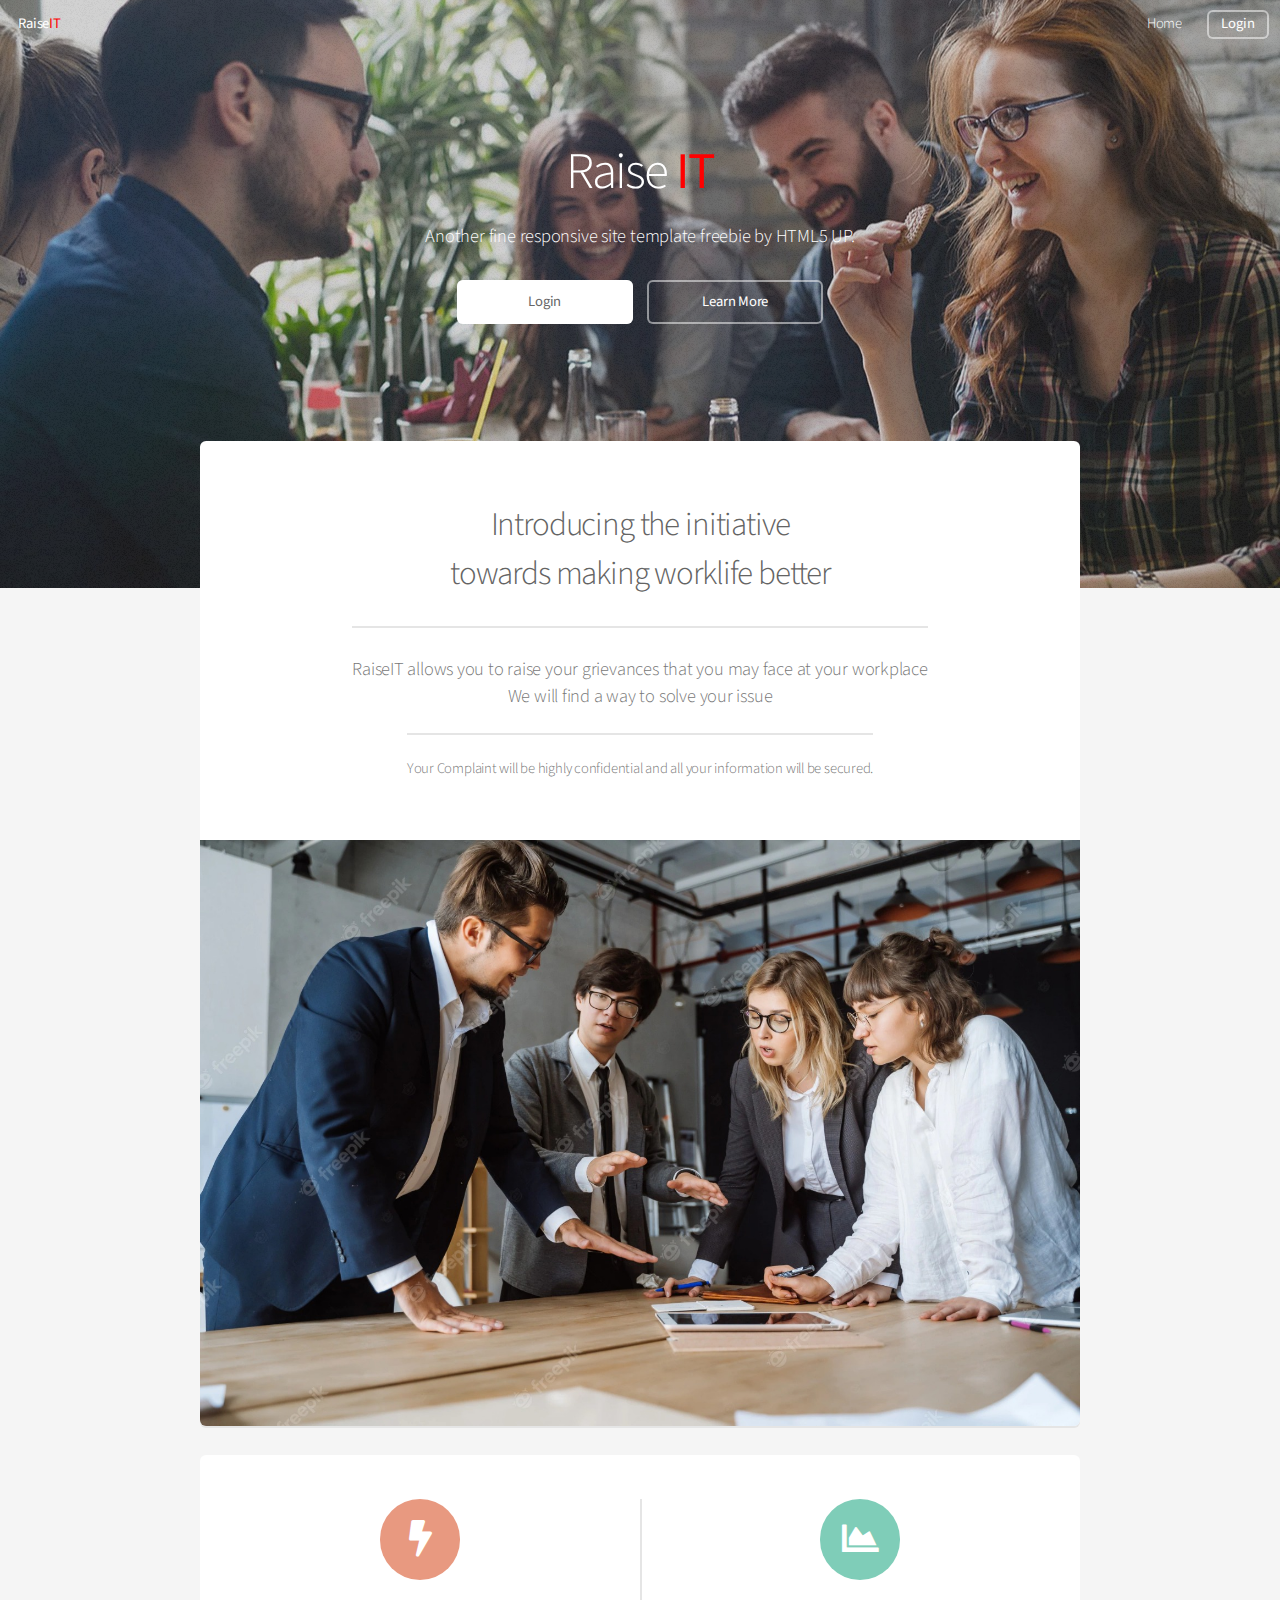
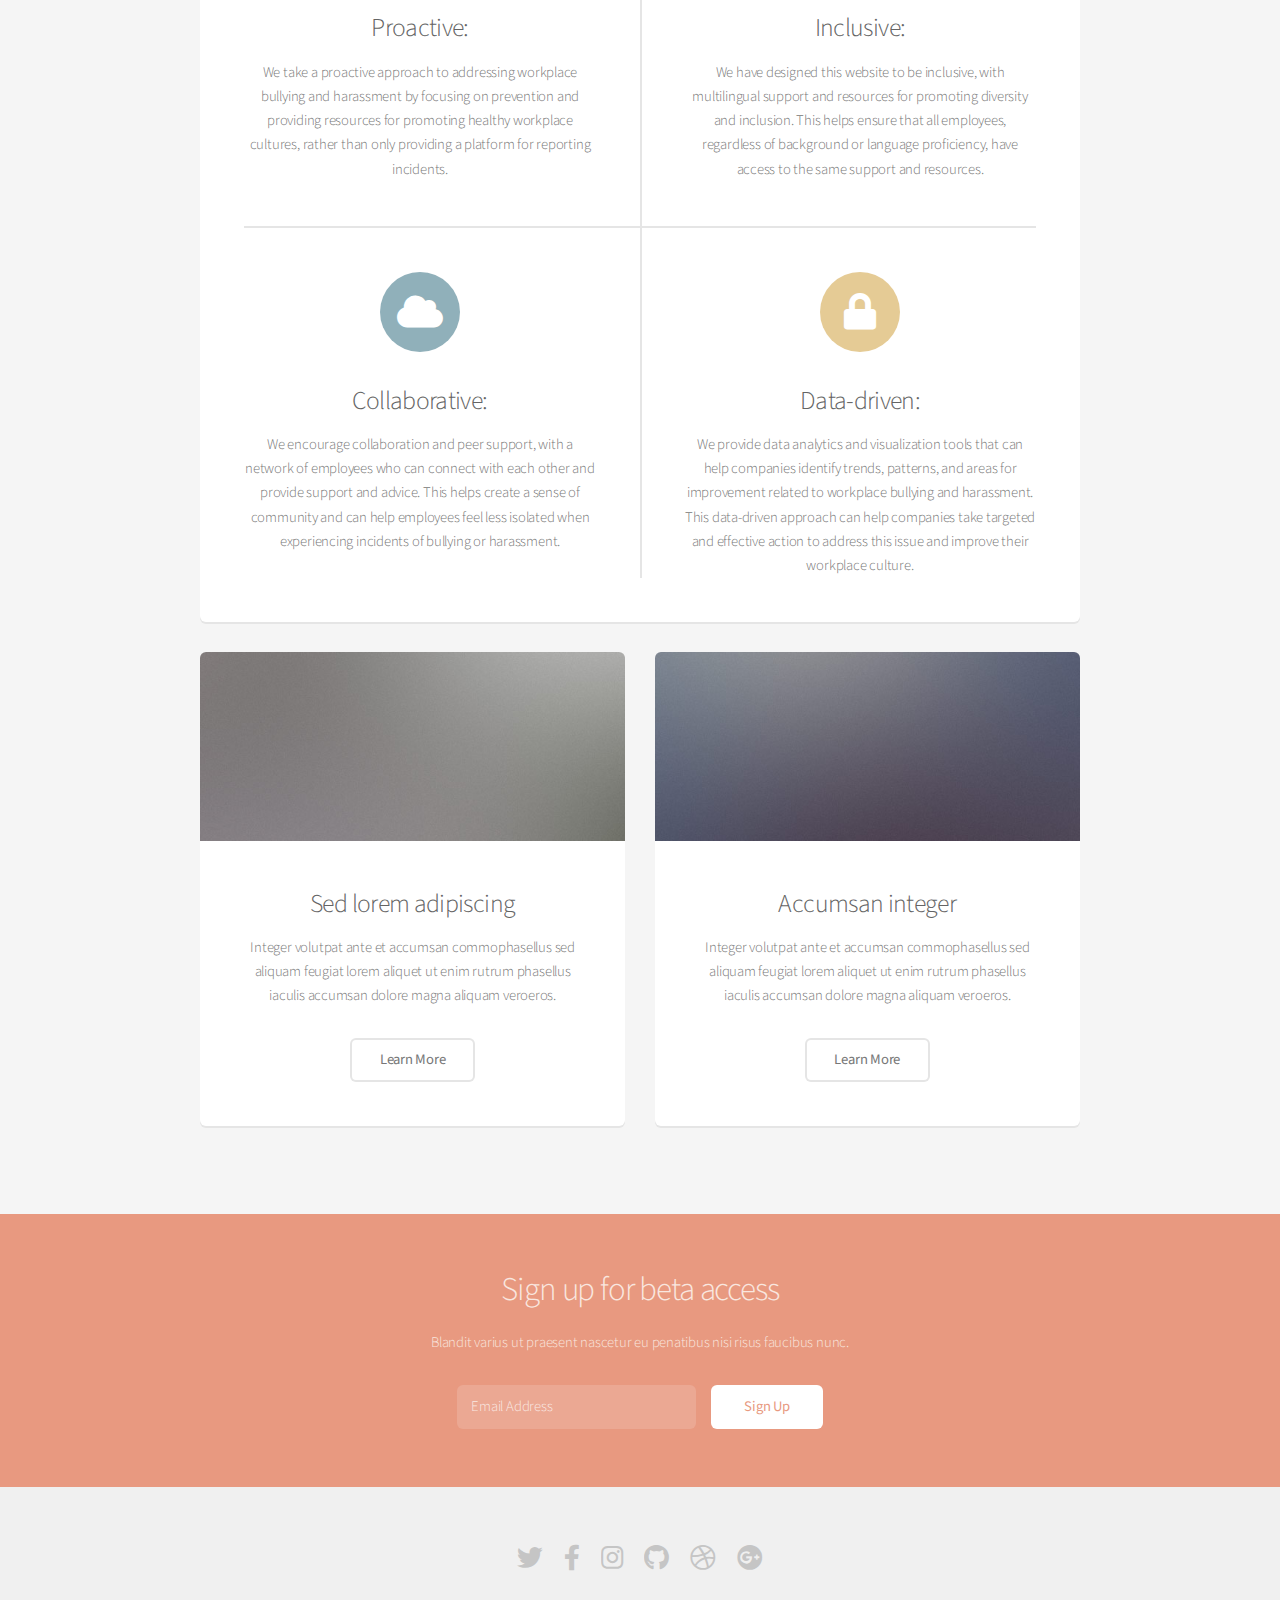
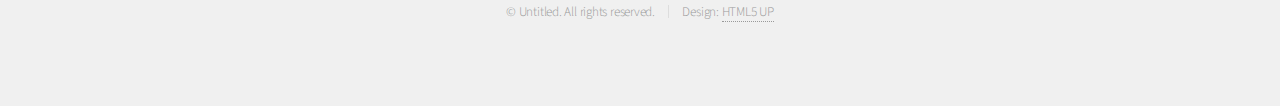
<file: index.html>
<!DOCTYPE HTML>
<!--
	Alpha by HTML5 UP
	html5up.net | @ajlkn
	Free for personal and commercial use under the CCA 3.0 license (html5up.net/license)
-->
<html>
	<head>
		<title>RaiseIT</title>
		<meta charset="utf-8" />
		<meta name="viewport" content="width=device-width, initial-scale=1, user-scalable=no" />
		<link rel="stylesheet" href="assets/css/main.css" />
	</head>
	<body class="landing is-preload">
		
		<div id="page-wrapper">

			<!-- Header -->
				<header id="header" class="alt">
					<h1><a href="index.html">Raise</a><b>IT</b></h1>
					<nav id="nav">
						<ul>
							<li><a href="index.html">Home</a></li>
							<!-- <li>
								<a href="#" class="icon solid fa-angle-down">Layouts</a>
								<ul>
									<li><a href="generic.html">Generic</a></li>
									<li><a href="contact.html">Contact</a></li>
									<li><a href="elements.html">Elements</a></li>
									<li>
										<a href="#">Submenu</a>
										<ul>
											<li><a href="#">Option One</a></li>
											<li><a href="#">Option Two</a></li>
											<li><a href="#">Option Three</a></li>
											<li><a href="#">Option Four</a></li>
										</ul>
									</li>
								</ul>
							</li> -->
							<li><a href="login.html" class="button">Login</a></li>
						</ul>
					</nav>
				</header>

			<!-- Banner -->
				<section id="banner">
					<h2>Raise <b>IT</b></h2>
					<p>Another fine responsive site template freebie by HTML5 UP.</p>
					<ul class="actions special">
						<li><a href="login.html" class="button primary">Login</a></li>
						<li><a href="#" class="button">Learn More</a></li>
					</ul>
					<!-- <span class="image featured"><img src="images/banner.jpeg" alt="" /></span> -->
				</section>

			<!-- Main -->
				<section id="main" class="container">

					<section class="box special">
						<header class="major">
							<h2>Introducing the initiative
							<br />
							towards making worklife better</h2>
							<p>RaiseIT allows you to raise your grievances that you may face at your workplace
								<br> We will find a way to solve your issue</p>
							<br>
							<p>Your Complaint will be highly confidential and all your information will be secured.</p>
						</header>
						<span class="image featured"><img src="images/pic01.jpeg" alt="" /></span>
					</section>

					<section class="box special features">
						<div class="features-row">
							<section>
								<span class="icon solid major fa-bolt accent2"></span>
								<h3>Proactive: </h3>
								<p>We take a proactive approach to addressing workplace bullying and harassment by focusing on prevention and providing resources for promoting healthy workplace cultures, rather than only providing a platform for reporting incidents.</p>
							</section>
							<section>
								<span class="icon solid major fa-chart-area accent3"></span>
								<h3>Inclusive: </h3>
								<p>We have designed this website to be inclusive, with multilingual support and resources for promoting diversity and inclusion. This helps ensure that all employees, regardless of background or language proficiency, have access to the same support and resources.</p>
							</section>
						</div>
						<div class="features-row">
							<section>
								<span class="icon solid major fa-cloud accent4"></span>
								<h3>Collaborative: </h3>
								<p>We encourage collaboration and peer support, with a network of employees who can connect with each other and provide support and advice. This helps create a sense of community and can help employees feel less isolated when experiencing incidents of bullying or harassment.</p>
							</section>
							<section>
								<span class="icon solid major fa-lock accent5"></span>
								<h3>Data-driven: </h3>
								<p>We provide data analytics and visualization tools that can help companies identify trends, patterns, and areas for improvement related to workplace bullying and harassment. This data-driven approach can help companies take targeted and effective action to address this issue and improve their workplace culture.</p>
							</section>
						</div>
					</section>

					<div class="row">
						<div class="col-6 col-12-narrower">

							<section class="box special">
								<span class="image featured"><img src="images/pic02.jpg" alt="" /></span>
								<h3>Sed lorem adipiscing</h3>
								<p>Integer volutpat ante et accumsan commophasellus sed aliquam feugiat lorem aliquet ut enim rutrum phasellus iaculis accumsan dolore magna aliquam veroeros.</p>
								<ul class="actions special">
									<li><a href="#" class="button alt">Learn More</a></li>
								</ul>
							</section>

						</div>
						<div class="col-6 col-12-narrower">

							<section class="box special">
								<span class="image featured"><img src="images/pic03.jpg" alt="" /></span>
								<h3>Accumsan integer</h3>
								<p>Integer volutpat ante et accumsan commophasellus sed aliquam feugiat lorem aliquet ut enim rutrum phasellus iaculis accumsan dolore magna aliquam veroeros.</p>
								<ul class="actions special">
									<li><a href="#" class="button alt">Learn More</a></li>
								</ul>
							</section>

						</div>
					</div>

				</section>

			<!-- CTA -->
				<section id="cta">

					<h2>Sign up for beta access</h2>
					<p>Blandit varius ut praesent nascetur eu penatibus nisi risus faucibus nunc.</p>

					<form>
						<div class="row gtr-50 gtr-uniform">
							<div class="col-8 col-12-mobilep">
								<input type="email" name="email" id="email" placeholder="Email Address" />
							</div>
							<div class="col-4 col-12-mobilep">
								<input type="submit" value="Sign Up" class="fit" />
							</div>
						</div>
					</form>

				</section>

			<!-- Footer -->
				<footer id="footer">
					<ul class="icons">
						<li><a href="#" class="icon brands fa-twitter"><span class="label">Twitter</span></a></li>
						<li><a href="#" class="icon brands fa-facebook-f"><span class="label">Facebook</span></a></li>
						<li><a href="#" class="icon brands fa-instagram"><span class="label">Instagram</span></a></li>
						<li><a href="#" class="icon brands fa-github"><span class="label">Github</span></a></li>
						<li><a href="#" class="icon brands fa-dribbble"><span class="label">Dribbble</span></a></li>
						<li><a href="#" class="icon brands fa-google-plus"><span class="label">Google+</span></a></li>
					</ul>
					<ul class="copyright">
						<li>&copy; Untitled. All rights reserved.</li><li>Design: <a href="http://html5up.net">HTML5 UP</a></li>
					</ul>
				</footer>

		</div>

		<!-- Scripts -->
			<script src="assets/js/jquery.min.js"></script>
			<script src="assets/js/jquery.dropotron.min.js"></script>
			<script src="assets/js/jquery.scrollex.min.js"></script>
			<script src="assets/js/browser.min.js"></script>
			<script src="assets/js/breakpoints.min.js"></script>
			<script src="assets/js/util.js"></script>
			<script src="assets/js/main.js"></script>

	</body>
</html>
</file>
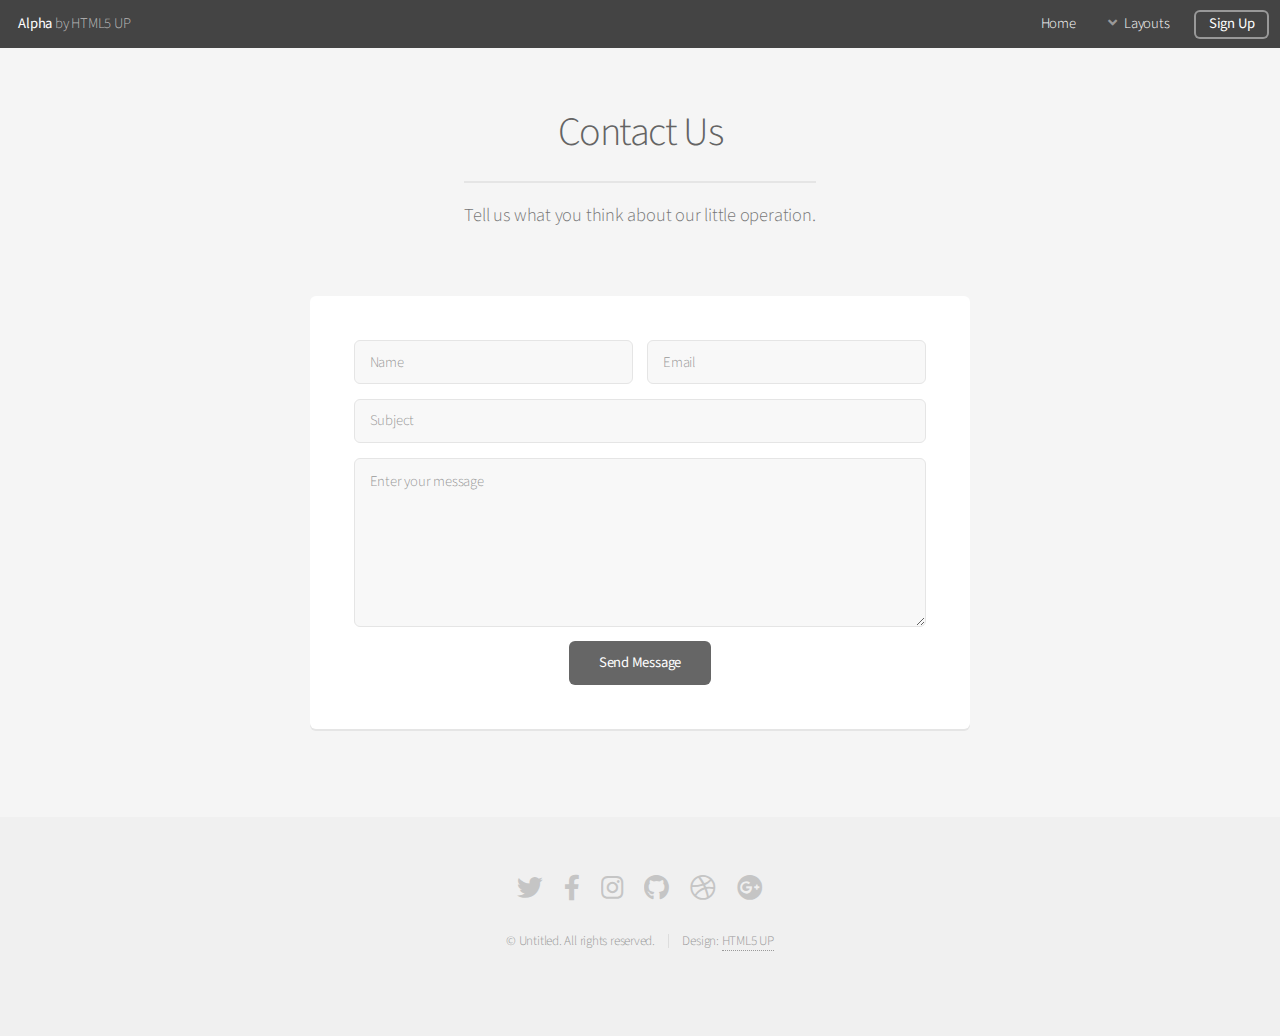
<file: contact.html>
<!DOCTYPE HTML>
<!--
	Alpha by HTML5 UP
	html5up.net | @ajlkn
	Free for personal and commercial use under the CCA 3.0 license (html5up.net/license)
-->
<html>
	<head>
		<title>Contact - Alpha by HTML5 UP</title>
		<meta charset="utf-8" />
		<meta name="viewport" content="width=device-width, initial-scale=1, user-scalable=no" />
		<link rel="stylesheet" href="assets/css/main.css" />
	</head>
	<body class="is-preload">
		<div id="page-wrapper">

			<!-- Header -->
				<header id="header">
					<h1><a href="index.html">Alpha</a> by HTML5 UP</h1>
					<nav id="nav">
						<ul>
							<li><a href="index.html">Home</a></li>
							<li>
								<a href="#" class="icon solid fa-angle-down">Layouts</a>
								<ul>
									<li><a href="generic.html">Generic</a></li>
									<li><a href="contact.html">Contact</a></li>
									<li><a href="elements.html">Elements</a></li>
									<li>
										<a href="#">Submenu</a>
										<ul>
											<li><a href="#">Option One</a></li>
											<li><a href="#">Option Two</a></li>
											<li><a href="#">Option Three</a></li>
											<li><a href="#">Option Four</a></li>
										</ul>
									</li>
								</ul>
							</li>
							<li><a href="#" class="button">Sign Up</a></li>
						</ul>
					</nav>
				</header>

			<!-- Main -->
				<section id="main" class="container medium">
					<header>
						<h2>Contact Us</h2>
						<p>Tell us what you think about our little operation.</p>
					</header>
					<div class="box">
						<form method="post" action="#">
							<div class="row gtr-50 gtr-uniform">
								<div class="col-6 col-12-mobilep">
									<input type="text" name="name" id="name" value="" placeholder="Name" />
								</div>
								<div class="col-6 col-12-mobilep">
									<input type="email" name="email" id="email" value="" placeholder="Email" />
								</div>
								<div class="col-12">
									<input type="text" name="subject" id="subject" value="" placeholder="Subject" />
								</div>
								<div class="col-12">
									<textarea name="message" id="message" placeholder="Enter your message" rows="6"></textarea>
								</div>
								<div class="col-12">
									<ul class="actions special">
										<li><input type="submit" value="Send Message" /></li>
									</ul>
								</div>
							</div>
						</form>
					</div>
				</section>

			<!-- Footer -->
				<footer id="footer">
					<ul class="icons">
						<li><a href="#" class="icon brands fa-twitter"><span class="label">Twitter</span></a></li>
						<li><a href="#" class="icon brands fa-facebook-f"><span class="label">Facebook</span></a></li>
						<li><a href="#" class="icon brands fa-instagram"><span class="label">Instagram</span></a></li>
						<li><a href="#" class="icon brands fa-github"><span class="label">Github</span></a></li>
						<li><a href="#" class="icon brands fa-dribbble"><span class="label">Dribbble</span></a></li>
						<li><a href="#" class="icon brands fa-google-plus"><span class="label">Google+</span></a></li>
					</ul>
					<ul class="copyright">
						<li>&copy; Untitled. All rights reserved.</li><li>Design: <a href="http://html5up.net">HTML5 UP</a></li>
					</ul>
				</footer>

		</div>

		<!-- Scripts -->
			<script src="assets/js/jquery.min.js"></script>
			<script src="assets/js/jquery.dropotron.min.js"></script>
			<script src="assets/js/jquery.scrollex.min.js"></script>
			<script src="assets/js/browser.min.js"></script>
			<script src="assets/js/breakpoints.min.js"></script>
			<script src="assets/js/util.js"></script>
			<script src="assets/js/main.js"></script>

	</body>
</html>
</file>
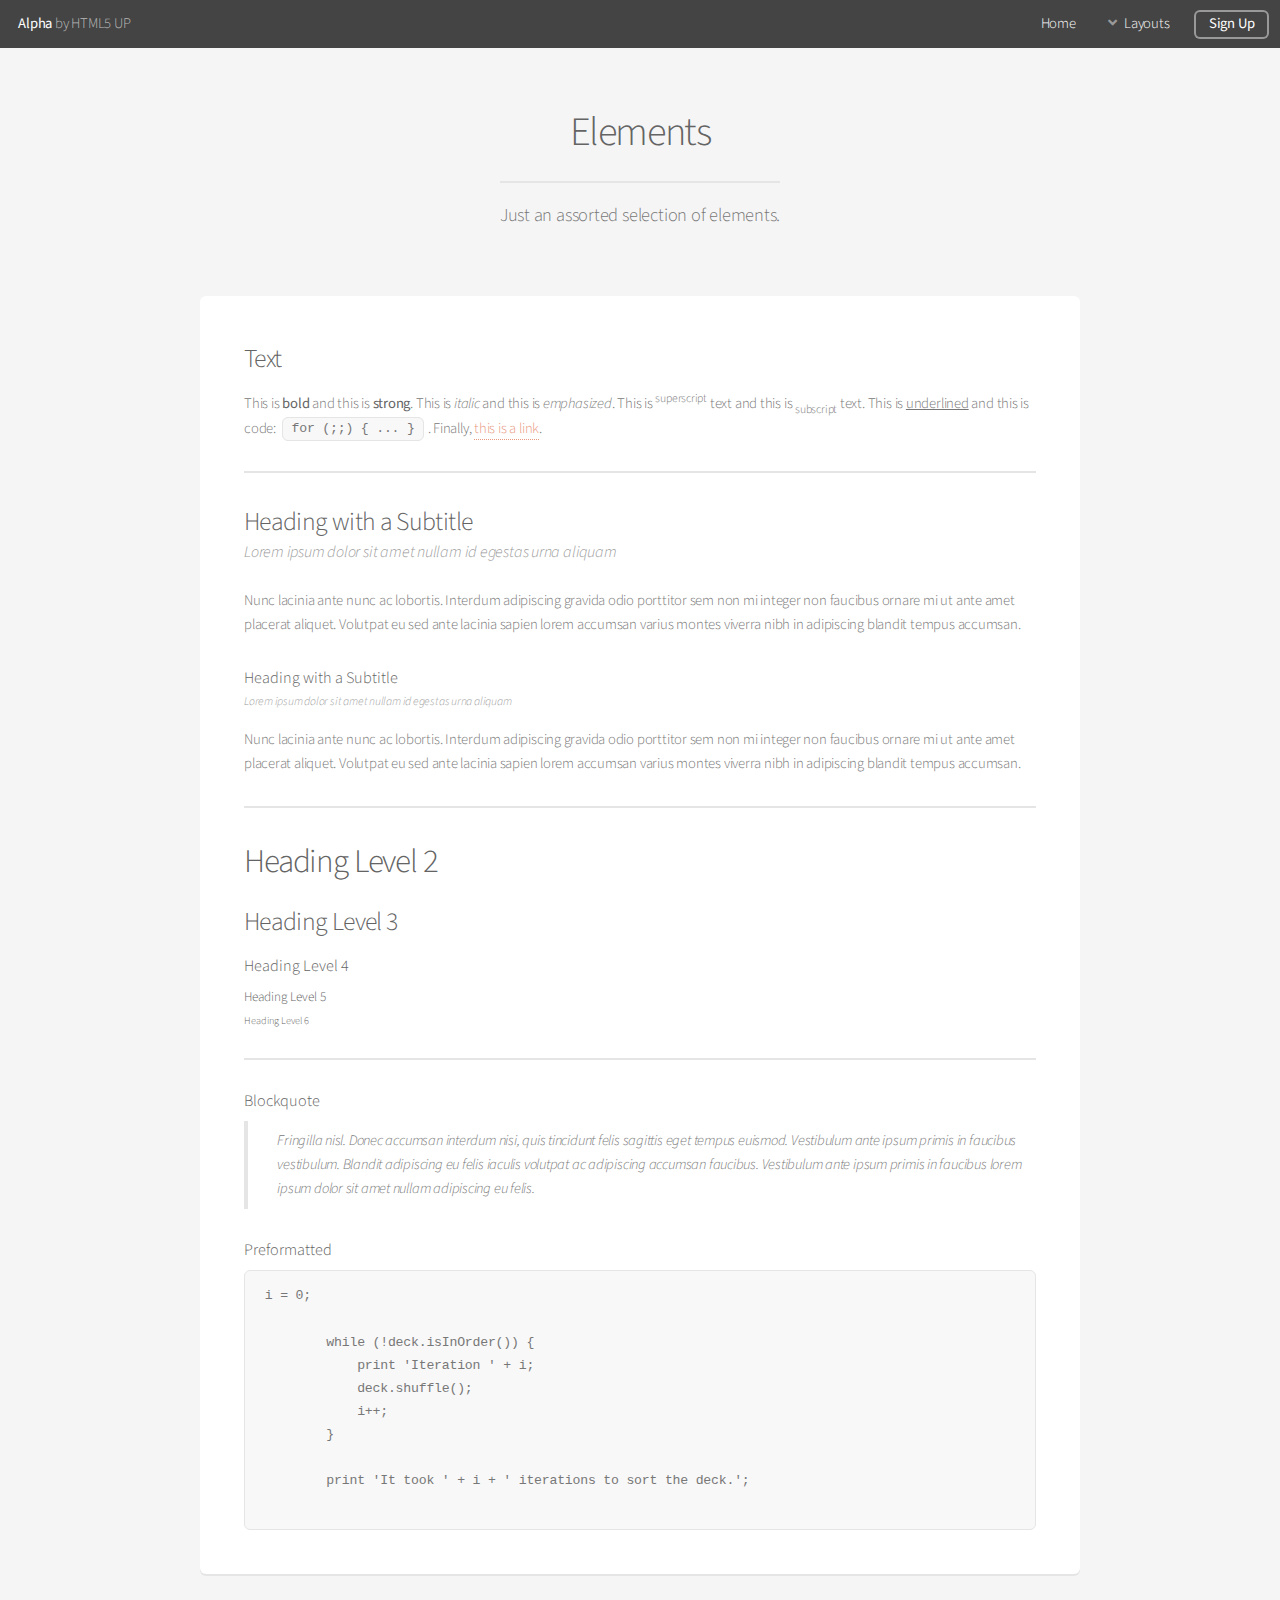
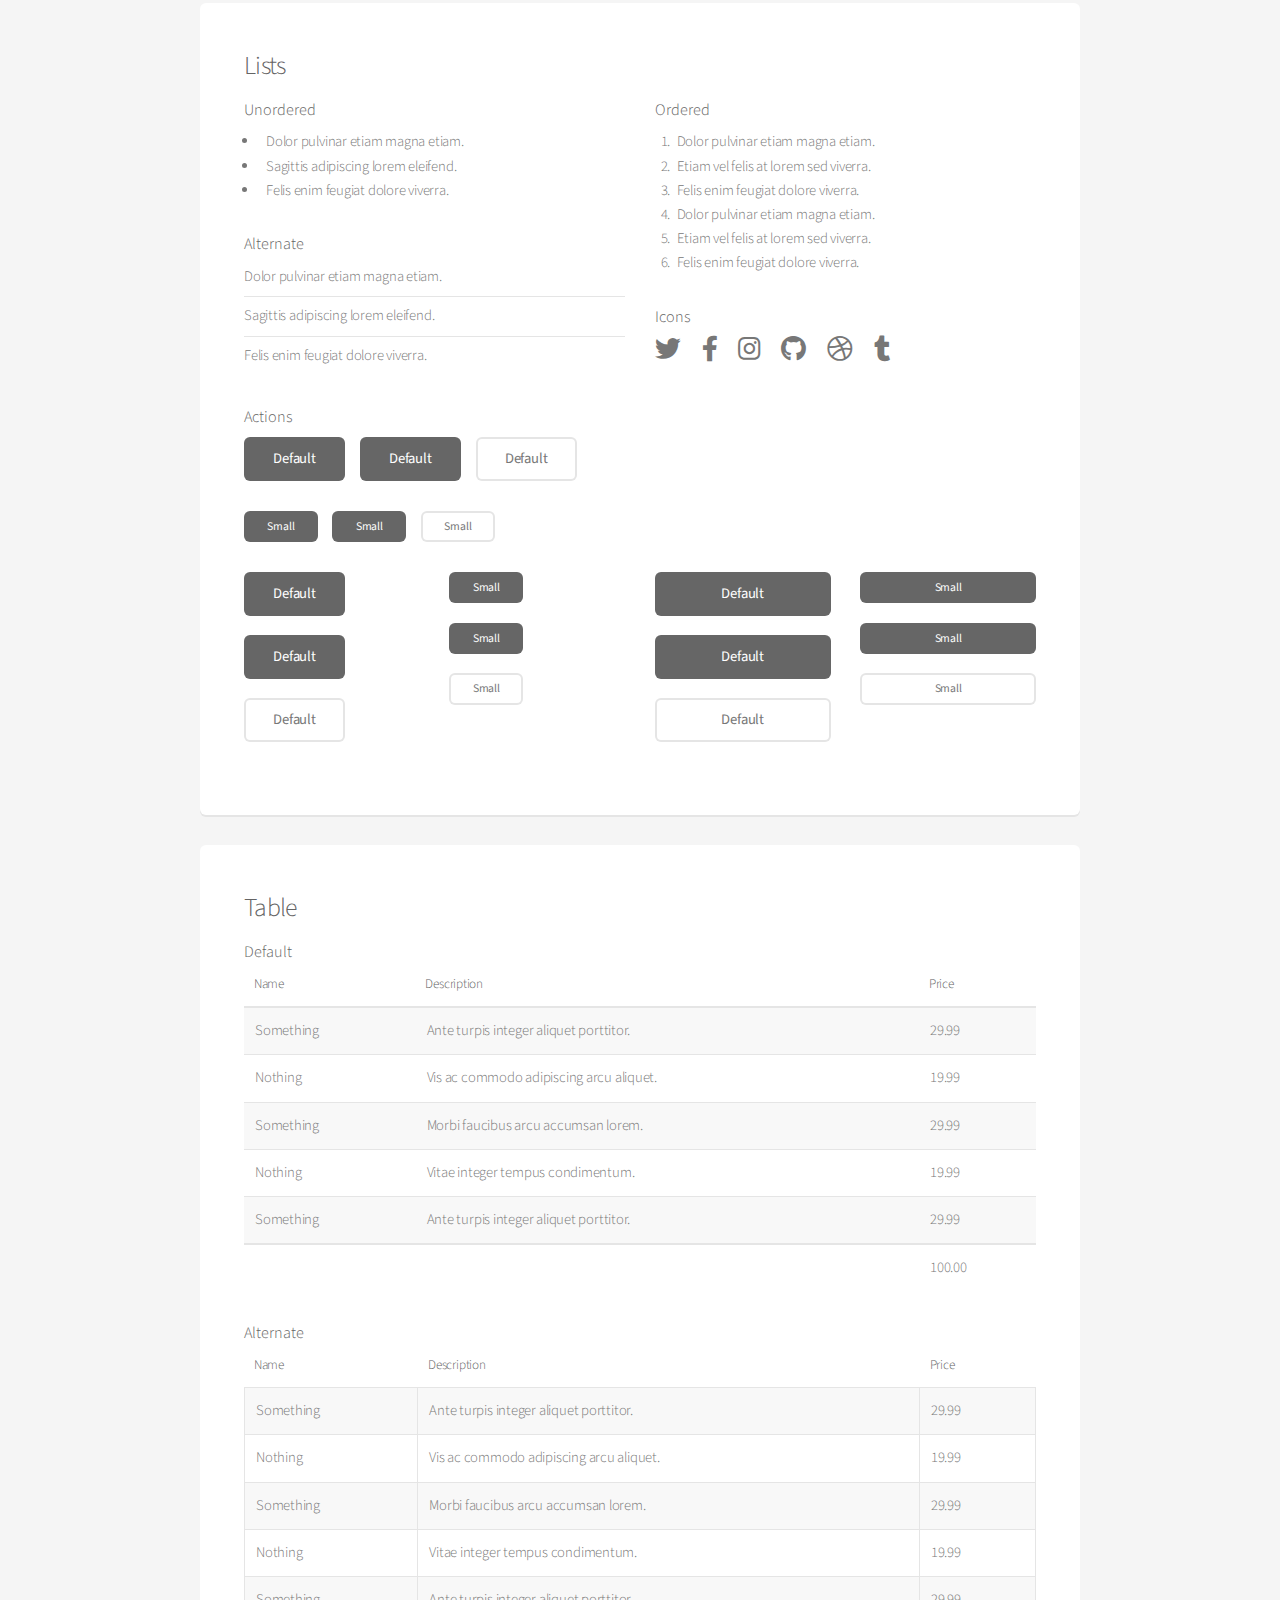
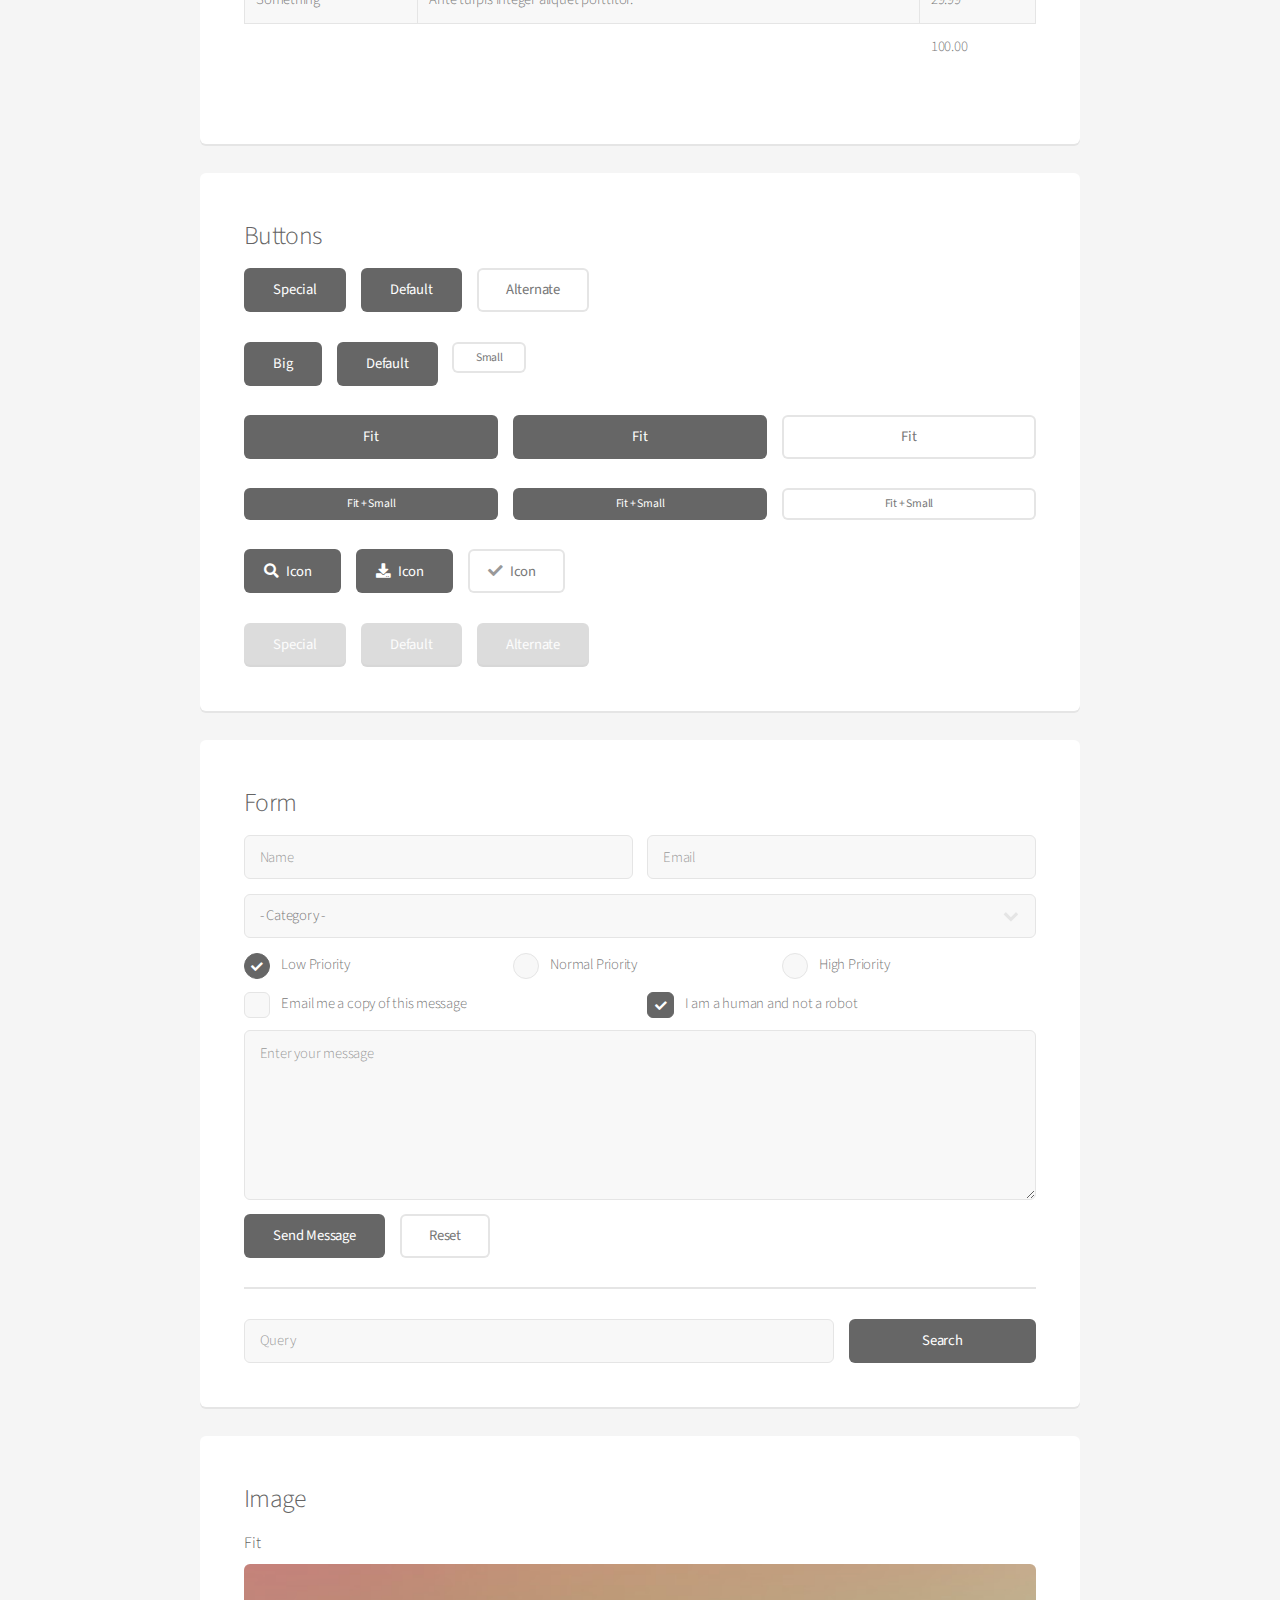
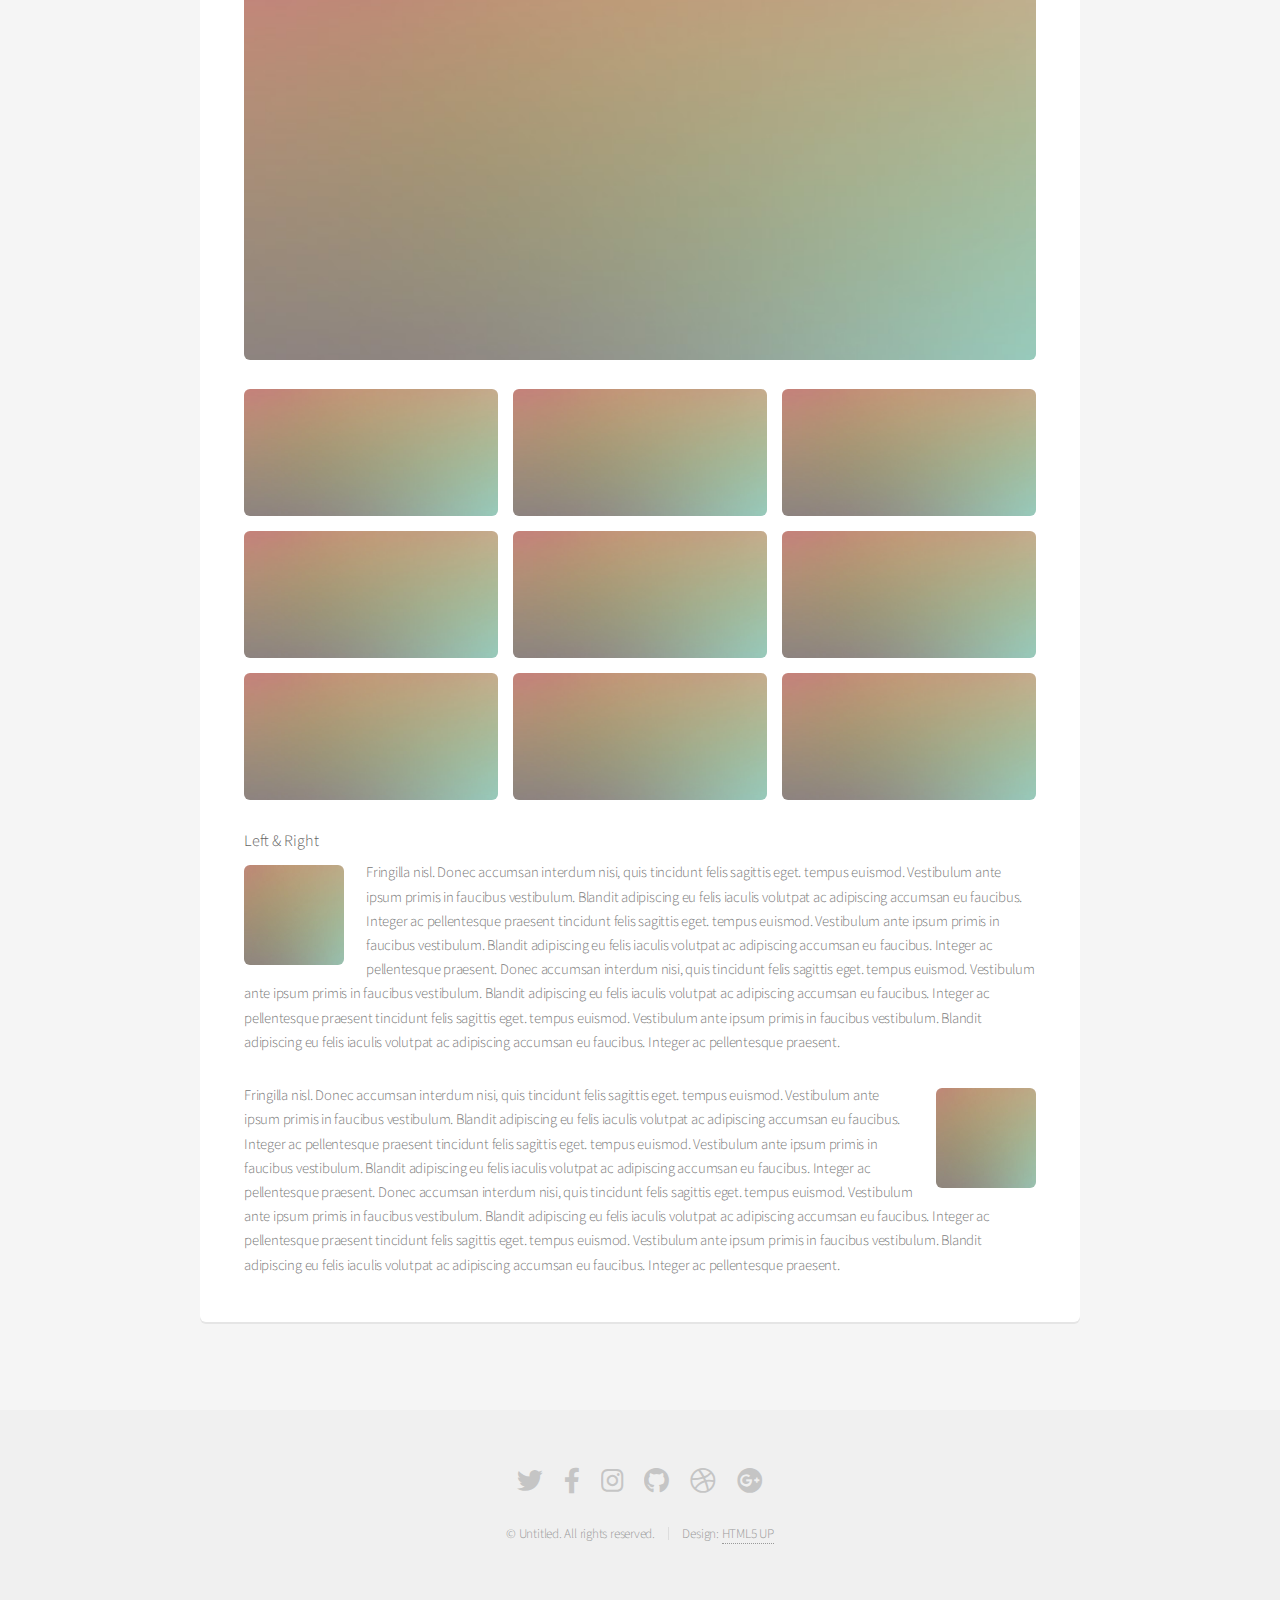
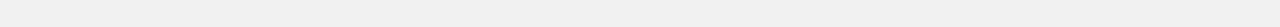
<file: elements.html>
<!DOCTYPE HTML>
<!--
	Alpha by HTML5 UP
	html5up.net | @ajlkn
	Free for personal and commercial use under the CCA 3.0 license (html5up.net/license)
-->
<html>
	<head>
		<title>Elements - Alpha by HTML5 UP</title>
		<meta charset="utf-8" />
		<meta name="viewport" content="width=device-width, initial-scale=1, user-scalable=no" />
		<link rel="stylesheet" href="assets/css/main.css" />
	</head>
	<body class="is-preload">
		<div id="page-wrapper">

			<!-- Header -->
				<header id="header">
					<h1><a href="index.html">Alpha</a> by HTML5 UP</h1>
					<nav id="nav">
						<ul>
							<li><a href="index.html">Home</a></li>
							<li>
								<a href="#" class="icon solid fa-angle-down">Layouts</a>
								<ul>
									<li><a href="generic.html">Generic</a></li>
									<li><a href="contact.html">Contact</a></li>
									<li><a href="elements.html">Elements</a></li>
									<li>
										<a href="#">Submenu</a>
										<ul>
											<li><a href="#">Option One</a></li>
											<li><a href="#">Option Two</a></li>
											<li><a href="#">Option Three</a></li>
											<li><a href="#">Option Four</a></li>
										</ul>
									</li>
								</ul>
							</li>
							<li><a href="#" class="button">Sign Up</a></li>
						</ul>
					</nav>
				</header>

			<!-- Main -->
				<section id="main" class="container">
					<header>
						<h2>Elements</h2>
						<p>Just an assorted selection of elements.</p>
					</header>
					<div class="row">
						<div class="col-12">

							<!-- Text -->
								<section class="box">
									<h3>Text</h3>
									<p>This is <b>bold</b> and this is <strong>strong</strong>. This is <i>italic</i> and this is <em>emphasized</em>.
									This is <sup>superscript</sup> text and this is <sub>subscript</sub> text.
									This is <u>underlined</u> and this is code: <code>for (;;) { ... }</code>. Finally, <a href="#">this is a link</a>.</p>

									<hr />

									<header>
										<h3>Heading with a Subtitle</h3>
										<p>Lorem ipsum dolor sit amet nullam id egestas urna aliquam</p>
									</header>
									<p>Nunc lacinia ante nunc ac lobortis. Interdum adipiscing gravida odio porttitor sem non mi integer non faucibus ornare mi ut ante amet placerat aliquet. Volutpat eu sed ante lacinia sapien lorem accumsan varius montes viverra nibh in adipiscing blandit tempus accumsan.</p>
									<header>
										<h4>Heading with a Subtitle</h4>
										<p>Lorem ipsum dolor sit amet nullam id egestas urna aliquam</p>
									</header>
									<p>Nunc lacinia ante nunc ac lobortis. Interdum adipiscing gravida odio porttitor sem non mi integer non faucibus ornare mi ut ante amet placerat aliquet. Volutpat eu sed ante lacinia sapien lorem accumsan varius montes viverra nibh in adipiscing blandit tempus accumsan.</p>

									<hr />

									<h2>Heading Level 2</h2>
									<h3>Heading Level 3</h3>
									<h4>Heading Level 4</h4>
									<h5>Heading Level 5</h5>
									<h6>Heading Level 6</h6>

									<hr />

									<h4>Blockquote</h4>
									<blockquote>Fringilla nisl. Donec accumsan interdum nisi, quis tincidunt felis sagittis eget tempus euismod. Vestibulum ante ipsum primis in faucibus vestibulum. Blandit adipiscing eu felis iaculis volutpat ac adipiscing accumsan faucibus. Vestibulum ante ipsum primis in faucibus lorem ipsum dolor sit amet nullam adipiscing eu felis.</blockquote>

									<h4>Preformatted</h4>
									<pre>i = 0;

	while (!deck.isInOrder()) {
	    print 'Iteration ' + i;
	    deck.shuffle();
	    i++;
	}

	print 'It took ' + i + ' iterations to sort the deck.';
	</pre>
								</section>

						</div>
					</div>
					<div class="row">
						<div class="col-12">

							<!-- Lists -->
								<section class="box">
									<h3>Lists</h3>
									<div class="row">
										<div class="col-6 col-12-mobilep">

											<h4>Unordered</h4>
											<ul>
												<li>Dolor pulvinar etiam magna etiam.</li>
												<li>Sagittis adipiscing lorem eleifend.</li>
												<li>Felis enim feugiat dolore viverra.</li>
											</ul>

											<h4>Alternate</h4>
											<ul class="alt">
												<li>Dolor pulvinar etiam magna etiam.</li>
												<li>Sagittis adipiscing lorem eleifend.</li>
												<li>Felis enim feugiat dolore viverra.</li>
											</ul>

										</div>
										<div class="col-6 col-12-mobilep">

											<h4>Ordered</h4>
											<ol>
												<li>Dolor pulvinar etiam magna etiam.</li>
												<li>Etiam vel felis at lorem sed viverra.</li>
												<li>Felis enim feugiat dolore viverra.</li>
												<li>Dolor pulvinar etiam magna etiam.</li>
												<li>Etiam vel felis at lorem sed viverra.</li>
												<li>Felis enim feugiat dolore viverra.</li>
											</ol>

											<h4>Icons</h4>
											<ul class="icons">
												<li><a href="#" class="icon brands fa-twitter"><span class="label">Twitter</span></a></li>
												<li><a href="#" class="icon brands fa-facebook-f"><span class="label">Facebook</span></a></li>
												<li><a href="#" class="icon brands fa-instagram"><span class="label">Instagram</span></a></li>
												<li><a href="#" class="icon brands fa-github"><span class="label">Github</span></a></li>
												<li><a href="#" class="icon brands fa-dribbble"><span class="label">Dribbble</span></a></li>
												<li><a href="#" class="icon brands fa-tumblr"><span class="label">Tumblr</span></a></li>
											</ul>

										</div>
									</div>

									<h4>Actions</h4>
									<ul class="actions">
										<li><a href="#" class="button special">Default</a></li>
										<li><a href="#" class="button">Default</a></li>
										<li><a href="#" class="button alt">Default</a></li>
									</ul>
									<ul class="actions small">
										<li><a href="#" class="button special small">Small</a></li>
										<li><a href="#" class="button small">Small</a></li>
										<li><a href="#" class="button alt small">Small</a></li>
									</ul>
									<div class="row">
										<div class="col-3 col-6-narrower col-12-mobilep">
											<ul class="actions stacked">
												<li><a href="#" class="button special">Default</a></li>
												<li><a href="#" class="button">Default</a></li>
												<li><a href="#" class="button alt">Default</a></li>
											</ul>
										</div>
										<div class="col-3 col-6-narrower col-12-mobilep">
											<ul class="actions stacked">
												<li><a href="#" class="button special small">Small</a></li>
												<li><a href="#" class="button small">Small</a></li>
												<li><a href="#" class="button alt small">Small</a></li>
											</ul>
										</div>
										<div class="col-3 col-6-narrower col-12-mobilep">
											<ul class="actions stacked">
												<li><a href="#" class="button special fit">Default</a></li>
												<li><a href="#" class="button fit">Default</a></li>
												<li><a href="#" class="button alt fit">Default</a></li>
											</ul>
										</div>
										<div class="col-3 col-6-narrower col-12-mobilep">
											<ul class="actions stacked">
												<li><a href="#" class="button special small fit">Small</a></li>
												<li><a href="#" class="button small fit">Small</a></li>
												<li><a href="#" class="button alt small fit">Small</a></li>
											</ul>
										</div>
									</div>
								</section>

						</div>
					</div>
					<div class="row">
						<div class="col-12">

							<!-- Table -->
								<section class="box">
									<h3>Table</h3>

									<h4>Default</h4>
									<div class="table-wrapper">
										<table>
											<thead>
												<tr>
													<th>Name</th>
													<th>Description</th>
													<th>Price</th>
												</tr>
											</thead>
											<tbody>
												<tr>
													<td>Something</td>
													<td>Ante turpis integer aliquet porttitor.</td>
													<td>29.99</td>
												</tr>
												<tr>
													<td>Nothing</td>
													<td>Vis ac commodo adipiscing arcu aliquet.</td>
													<td>19.99</td>
												</tr>
												<tr>
													<td>Something</td>
													<td> Morbi faucibus arcu accumsan lorem.</td>
													<td>29.99</td>
												</tr>
												<tr>
													<td>Nothing</td>
													<td>Vitae integer tempus condimentum.</td>
													<td>19.99</td>
												</tr>
												<tr>
													<td>Something</td>
													<td>Ante turpis integer aliquet porttitor.</td>
													<td>29.99</td>
												</tr>
											</tbody>
											<tfoot>
												<tr>
													<td colspan="2"></td>
													<td>100.00</td>
												</tr>
											</tfoot>
										</table>
									</div>

									<h4>Alternate</h4>
									<div class="table-wrapper">
										<table class="alt">
											<thead>
												<tr>
													<th>Name</th>
													<th>Description</th>
													<th>Price</th>
												</tr>
											</thead>
											<tbody>
												<tr>
													<td>Something</td>
													<td>Ante turpis integer aliquet porttitor.</td>
													<td>29.99</td>
												</tr>
												<tr>
													<td>Nothing</td>
													<td>Vis ac commodo adipiscing arcu aliquet.</td>
													<td>19.99</td>
												</tr>
												<tr>
													<td>Something</td>
													<td> Morbi faucibus arcu accumsan lorem.</td>
													<td>29.99</td>
												</tr>
												<tr>
													<td>Nothing</td>
													<td>Vitae integer tempus condimentum.</td>
													<td>19.99</td>
												</tr>
												<tr>
													<td>Something</td>
													<td>Ante turpis integer aliquet porttitor.</td>
													<td>29.99</td>
												</tr>
											</tbody>
											<tfoot>
												<tr>
													<td colspan="2"></td>
													<td>100.00</td>
												</tr>
											</tfoot>
										</table>
									</div>
								</section>

						</div>
					</div>
					<div class="row">
						<div class="col-12">

							<!-- Buttons -->
								<section class="box">
									<h3>Buttons</h3>
									<ul class="actions">
										<li><a href="#" class="button special">Special</a></li>
										<li><a href="#" class="button">Default</a></li>
										<li><a href="#" class="button alt">Alternate</a></li>
									</ul>
									<ul class="actions">
										<li><a href="#" class="button special big">Big</a></li>
										<li><a href="#" class="button">Default</a></li>
										<li><a href="#" class="button alt small">Small</a></li>
									</ul>
									<ul class="actions fit">
										<li><a href="#" class="button special fit">Fit</a></li>
										<li><a href="#" class="button fit">Fit</a></li>
										<li><a href="#" class="button alt fit">Fit</a></li>
									</ul>
									<ul class="actions fit small">
										<li><a href="#" class="button special fit small">Fit + Small</a></li>
										<li><a href="#" class="button fit small">Fit + Small</a></li>
										<li><a href="#" class="button alt fit small">Fit + Small</a></li>
									</ul>
									<ul class="actions">
										<li><a href="#" class="button special icon solid fa-search">Icon</a></li>
										<li><a href="#" class="button icon solid fa-download">Icon</a></li>
										<li><a href="#" class="button alt icon solid fa-check">Icon</a></li>
									</ul>
									<ul class="actions">
										<li><span class="button special disabled">Special</span></li>
										<li><span class="button disabled">Default</span></li>
										<li><span class="button alt disabled">Alternate</span></li>
									</ul>
								</section>

						</div>
					</div>
					<div class="row">
						<div class="col-12">

							<!-- Form -->
								<section class="box">
									<h3>Form</h3>
									<form method="post" action="#">
										<div class="row gtr-uniform gtr-50">
											<div class="col-6 col-12-mobilep">
												<input type="text" name="name" id="name" value="" placeholder="Name" />
											</div>
											<div class="col-6 col-12-mobilep">
												<input type="email" name="email" id="email" value="" placeholder="Email" />
											</div>
											<div class="col-12">
												<select name="category" id="category">
													<option value="">- Category -</option>
													<option value="1">Manufacturing</option>
													<option value="1">Shipping</option>
													<option value="1">Administration</option>
													<option value="1">Human Resources</option>
												</select>
											</div>
											<div class="col-4 col-12-narrower">
												<input type="radio" id="priority-low" name="priority" checked>
												<label for="priority-low">Low Priority</label>
											</div>
											<div class="col-4 col-12-narrower">
												<input type="radio" id="priority-normal" name="priority">
												<label for="priority-normal">Normal Priority</label>
											</div>
											<div class="col-4 col-12-narrower">
												<input type="radio" id="priority-high" name="priority">
												<label for="priority-high">High Priority</label>
											</div>
											<div class="col-6 col-12-narrower">
												<input type="checkbox" id="copy" name="copy">
												<label for="copy">Email me a copy of this message</label>
											</div>
											<div class="col-6 col-12-narrower">
												<input type="checkbox" id="human" name="human" checked>
												<label for="human">I am a human and not a robot</label>
											</div>
											<div class="col-12">
												<textarea name="message" id="message" placeholder="Enter your message" rows="6"></textarea>
											</div>
											<div class="col-12">
												<ul class="actions">
													<li><input type="submit" value="Send Message" /></li>
													<li><input type="reset" value="Reset" class="alt" /></li>
												</ul>
											</div>
										</div>
									</form>

									<hr />

									<form method="post" action="#">
										<div class="row gtr-uniform gtr-50">
											<div class="col-9 col-12-mobilep">
												<input type="text" name="query" id="query" value="" placeholder="Query" />
											</div>
											<div class="col-3 col-12-mobilep">
												<input type="submit" value="Search" class="fit" />
											</div>
										</div>
									</form>
								</section>

						</div>
					</div>
					<div class="row">
						<div class="col-12">

							<!-- Image -->
								<section class="box">
									<h3>Image</h3>
									<h4>Fit</h4>
									<span class="image fit"><img src="images/pic04.jpg" alt="" /></span>
									<div class="box alt">
										<div class="row gtr-50 gtr-uniform">
											<div class="col-4"><span class="image fit"><img src="images/pic04.jpg" alt="" /></span></div>
											<div class="col-4"><span class="image fit"><img src="images/pic04.jpg" alt="" /></span></div>
											<div class="col-4"><span class="image fit"><img src="images/pic04.jpg" alt="" /></span></div>
											<div class="col-4"><span class="image fit"><img src="images/pic04.jpg" alt="" /></span></div>
											<div class="col-4"><span class="image fit"><img src="images/pic04.jpg" alt="" /></span></div>
											<div class="col-4"><span class="image fit"><img src="images/pic04.jpg" alt="" /></span></div>
											<div class="col-4"><span class="image fit"><img src="images/pic04.jpg" alt="" /></span></div>
											<div class="col-4"><span class="image fit"><img src="images/pic04.jpg" alt="" /></span></div>
											<div class="col-4"><span class="image fit"><img src="images/pic04.jpg" alt="" /></span></div>
										</div>
									</div>

									<h4>Left &amp; Right</h4>
									<p><span class="image left"><img src="images/pic05.jpg" alt="" /></span>Fringilla nisl. Donec accumsan interdum nisi, quis tincidunt felis sagittis eget. tempus euismod. Vestibulum ante ipsum primis in faucibus vestibulum. Blandit adipiscing eu felis iaculis volutpat ac adipiscing accumsan eu faucibus. Integer ac pellentesque praesent tincidunt felis sagittis eget. tempus euismod. Vestibulum ante ipsum primis in faucibus vestibulum. Blandit adipiscing eu felis iaculis volutpat ac adipiscing accumsan eu faucibus. Integer ac pellentesque praesent. Donec accumsan interdum nisi, quis tincidunt felis sagittis eget. tempus euismod. Vestibulum ante ipsum primis in faucibus vestibulum. Blandit adipiscing eu felis iaculis volutpat ac adipiscing accumsan eu faucibus. Integer ac pellentesque praesent tincidunt felis sagittis eget. tempus euismod. Vestibulum ante ipsum primis in faucibus vestibulum. Blandit adipiscing eu felis iaculis volutpat ac adipiscing accumsan eu faucibus. Integer ac pellentesque praesent.</p>
									<p><span class="image right"><img src="images/pic05.jpg" alt="" /></span>Fringilla nisl. Donec accumsan interdum nisi, quis tincidunt felis sagittis eget. tempus euismod. Vestibulum ante ipsum primis in faucibus vestibulum. Blandit adipiscing eu felis iaculis volutpat ac adipiscing accumsan eu faucibus. Integer ac pellentesque praesent tincidunt felis sagittis eget. tempus euismod. Vestibulum ante ipsum primis in faucibus vestibulum. Blandit adipiscing eu felis iaculis volutpat ac adipiscing accumsan eu faucibus. Integer ac pellentesque praesent. Donec accumsan interdum nisi, quis tincidunt felis sagittis eget. tempus euismod. Vestibulum ante ipsum primis in faucibus vestibulum. Blandit adipiscing eu felis iaculis volutpat ac adipiscing accumsan eu faucibus. Integer ac pellentesque praesent tincidunt felis sagittis eget. tempus euismod. Vestibulum ante ipsum primis in faucibus vestibulum. Blandit adipiscing eu felis iaculis volutpat ac adipiscing accumsan eu faucibus. Integer ac pellentesque praesent.</p>
								</section>

						</div>
					</div>
				</section>

			<!-- Footer -->
				<footer id="footer">
					<ul class="icons">
						<li><a href="#" class="icon brands fa-twitter"><span class="label">Twitter</span></a></li>
						<li><a href="#" class="icon brands fa-facebook-f"><span class="label">Facebook</span></a></li>
						<li><a href="#" class="icon brands fa-instagram"><span class="label">Instagram</span></a></li>
						<li><a href="#" class="icon brands fa-github"><span class="label">Github</span></a></li>
						<li><a href="#" class="icon brands fa-dribbble"><span class="label">Dribbble</span></a></li>
						<li><a href="#" class="icon brands fa-google-plus"><span class="label">Google+</span></a></li>
					</ul>
					<ul class="copyright">
						<li>&copy; Untitled. All rights reserved.</li><li>Design: <a href="http://html5up.net">HTML5 UP</a></li>
					</ul>
				</footer>

		</div>

		<!-- Scripts -->
			<script src="assets/js/jquery.min.js"></script>
			<script src="assets/js/jquery.dropotron.min.js"></script>
			<script src="assets/js/jquery.scrollex.min.js"></script>
			<script src="assets/js/browser.min.js"></script>
			<script src="assets/js/breakpoints.min.js"></script>
			<script src="assets/js/util.js"></script>
			<script src="assets/js/main.js"></script>

	</body>
</html>
</file>
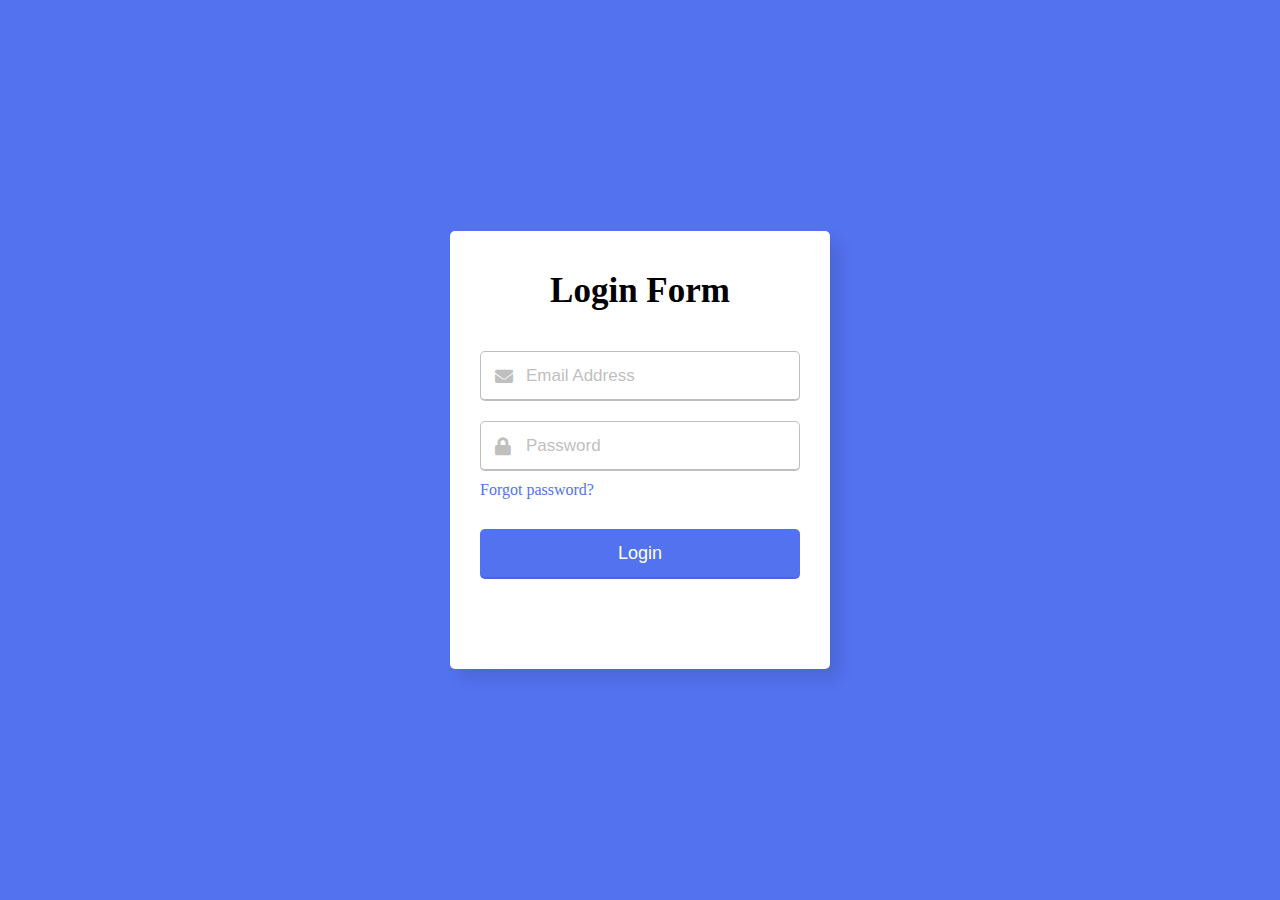
<file: login.html>
<!DOCTYPE html>
<!-- Coding By CodingNepal - youtube.com/codingnepal -->
<html lang="en">
<head>
  <meta charset="UTF-8">
  <meta name="viewport" content="width=device-width, initial-scale=1.0">
  <title>Log in</title>
  <link rel="stylesheet" href="style.css">
  <link rel="stylesheet" href="https://cdnjs.cloudflare.com/ajax/libs/font-awesome/5.15.3/css/all.min.css"/>
</head>
<body>
  <div class="wrapper">
    <header>Login Form</header>
    <form action="signup.html">
      <div class="field email">
        <div class="input-area">
          <input type="text" placeholder="Email Address">
          <i class="icon fas fa-envelope"></i>
          <i class="error error-icon fas fa-exclamation-circle"></i>
        </div>
        <div class="error error-txt">Email can't be blank</div>
      </div>
      <div class="field password">
        <div class="input-area">
          <input type="password" placeholder="Password">
          <i class="icon fas fa-lock"></i>
          <i class="error error-icon fas fa-exclamation-circle"></i>
        </div>
        <div class="error error-txt">Password can't be blank</div>
      </div>
      <div class="pass-txt"><a href="#">Forgot password?</a></div>
      <input type="submit" value="Login">
    </form>
    <!-- <div class="sign-txt">Not yet member? <a href="#">Signup now</a></div>
  </div> -->
  <!-- <script src="script.js"></script> -->
</body>
</html>
</file>
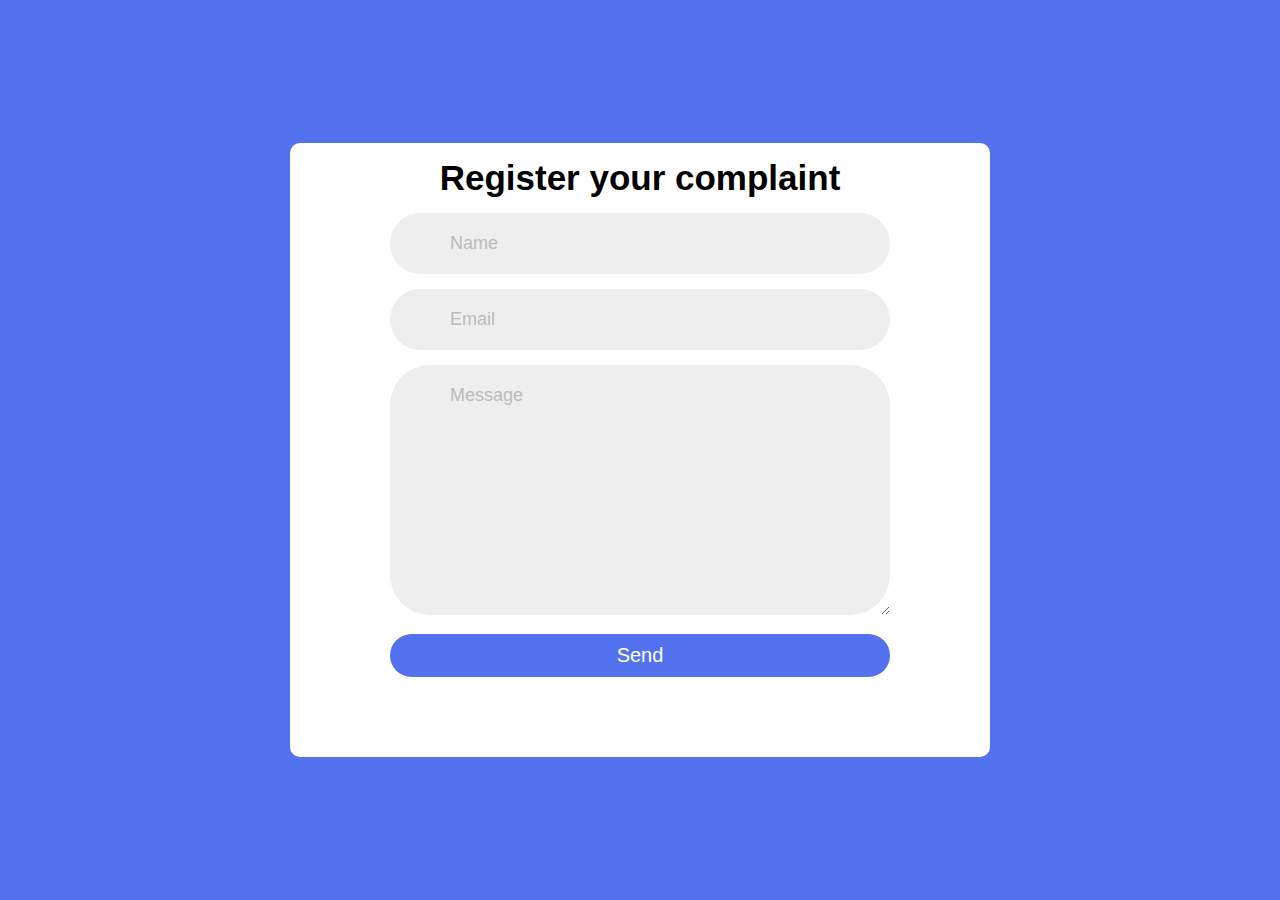
<file: si.html>
<!DOCTYPE html>
<html lang="en">
<head>
    <meta charset="UTF-8">
    <meta http-equiv="X-UA-Compatible" content="IE=edge">
    <meta name="viewport" content="width=device-width, initial-scale=1.0">
    <title>Complaint</title>
    <link rel="stylesheet" href="si.css">

    <!-- font Awesome CDN -->
    <link rel="stylesheet" href="https://use.fontawesome.com/releases/v5.15.3/css/all.css" integrity="sha384-SZXxX4whJ79/gErwcOYf+zWLeJdY/qpuqC4cAa9rOGUstPomtqpuNWT9wdPEn2fk" crossorigin="anonymous">
</head>
<body>
    <div class="container">
        <div class="box">
            <h3>Register your complaint</h3>
            <div class="name">
                <i class="fas fa-user"></i>
                <input type="text" placeholder="Name" id="name">
            </div>
            <div class="email">
                <i class="fas fa-envelope"></i>
                <input type="text" placeholder="Email" id="email">
            </div>
            <div class="message-box">
                <textarea id="msg" cols="30" rows="10" placeholder="Message"></textarea>
            </div>
            <div class="button">
                <button id="send" onclick="message()">Send</button>
            </div>
            <div class="message">
                <div class="success" id="success">Your Complaint has been Successfully registered</div>
                <div class="danger" id="danger">Feilds Can't be Empty!</div>
            </div>
        </div>
    </div>


    <script src="main.js"></script>
</body>
</html>
</file>
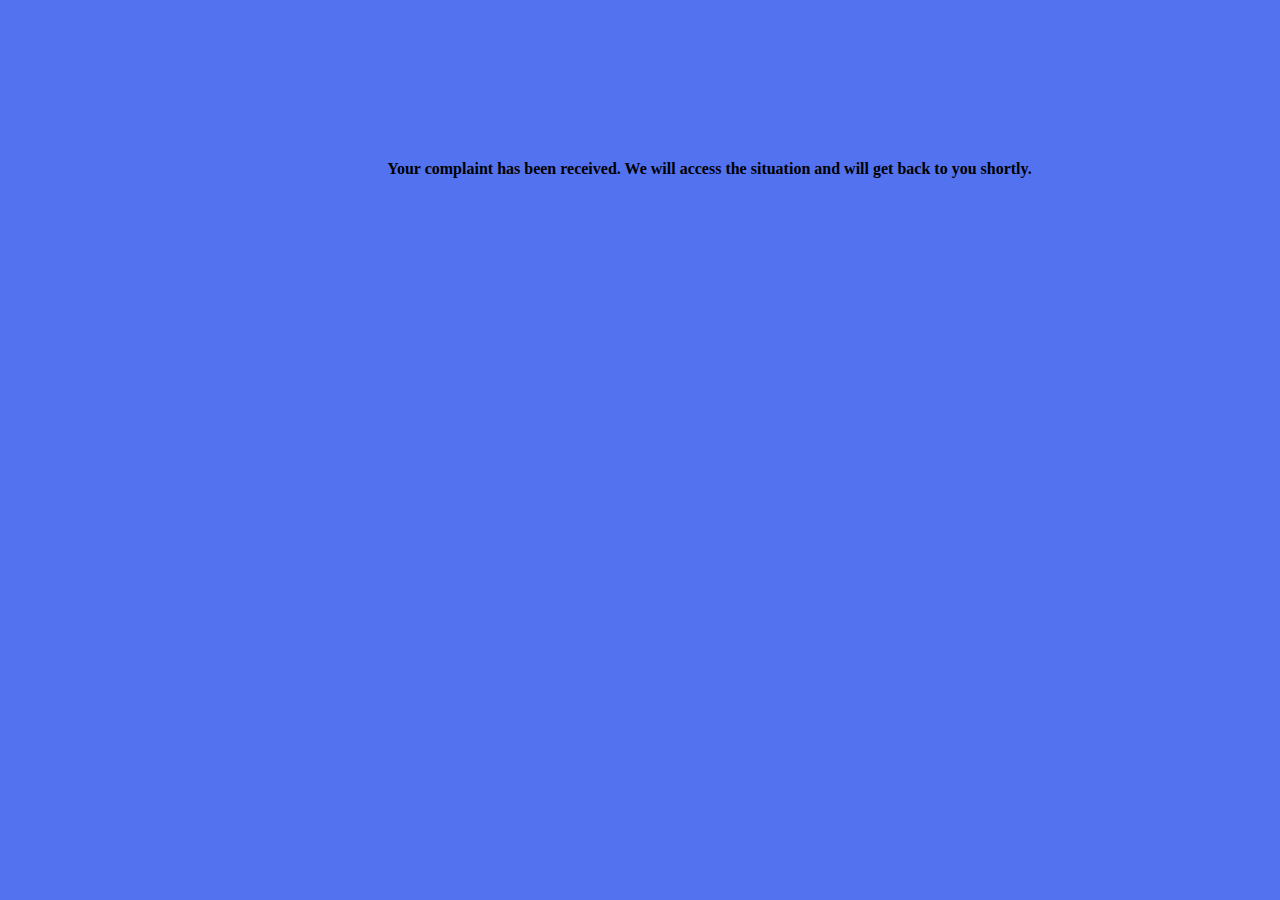
<file: thank.html>
<!DOCTYPE html>
<html lang="en">
<head>
    <meta charset="UTF-8">
    <meta http-equiv="X-UA-Compatible" content="IE=edge">
    <meta name="viewport" content="width=device-width, initial-scale=1.0">
    <title>Document</title>
</head>
<style>
    h4{
        margin-left: 30%;
        margin-top: 160px;
        /* margin-right: 50%; */

    }
    body{
        background-color: #5372F0;
       
    }

</style>
<body>
    <h4>Your complaint has been received.
    
    We will access the situation and will get back to you shortly.</h4>
</body>
</html>
</file>
<file: style.css>
/* @import url('https://fonts.googleapis.com/css2?family=Poppins:wght@400;500;600&display=swap'); */
*{
  margin: 0;
  padding: 0;
  box-sizing: border-box;
  /* font-family: "Poppins", sans-serif; */
}
body{
  width: 100%;
  height: 100vh;
  display: flex;
  align-items: center;
  justify-content: center;
  background: #5372F0;
}
::selection{
  color: #fff;
  background: #5372F0;
}
.wrapper{
  width: 380px;
  padding: 40px 30px 50px 30px;
  background: #fff;
  border-radius: 5px;
  text-align: center;
  box-shadow: 10px 10px 15px rgba(0,0,0,0.1);
}
.wrapper header{
  font-size: 35px;
  font-weight: 600;
}
.wrapper form{
  margin: 40px 0;
}
form .field{
  width: 100%;
  margin-bottom: 20px;
}
form .field.shake{
  animation: shake 0.3s ease-in-out;
}
@keyframes shake {
  0%, 100%{
    margin-left: 0px;
  }
  20%, 80%{
    margin-left: -12px;
  }
  40%, 60%{
    margin-left: 12px;
  }
}
form .field .input-area{
  height: 50px;
  width: 100%;
  position: relative;
}
form input{
  width: 100%;
  height: 100%;
  outline: none;
  padding: 0 45px;
  font-size: 18px;
  background: none;
  caret-color: #5372F0;
  border-radius: 5px;
  border: 1px solid #bfbfbf;
  border-bottom-width: 2px;
  transition: all 0.2s ease;
}
form .field input:focus,
form .field.valid input{
  border-color: #5372F0;
}
form .field.shake input,
form .field.error input{
  border-color: #dc3545;
}
.field .input-area i{
  position: absolute;
  top: 50%;
  font-size: 18px;
  pointer-events: none;
  transform: translateY(-50%);
}
.input-area .icon{
  left: 15px;
  color: #bfbfbf;
  transition: color 0.2s ease;
}
.input-area .error-icon{
  right: 15px;
  color: #dc3545;
}
form input:focus ~ .icon,
form .field.valid .icon{
  color: #5372F0;
}
form .field.shake input:focus ~ .icon,
form .field.error input:focus ~ .icon{
  color: #bfbfbf;
}
form input::placeholder{
  color: #bfbfbf;
  font-size: 17px;
}
form .field .error-txt{
  color: #dc3545;
  text-align: left;
  margin-top: 5px;
}
form .field .error{
  display: none;
}
form .field.shake .error,
form .field.error .error{
  display: block;
}
form .pass-txt{
  text-align: left;
  margin-top: -10px;
}
.wrapper a{
  color: #5372F0;
  text-decoration: none;
}
.wrapper a:hover{
  text-decoration: none;
}
form input[type="submit"]{
  height: 50px;
  margin-top: 30px;
  color: #fff;
  padding: 0;
  border: none;
  background: #5372F0;
  cursor: pointer;
  border-bottom: 2px solid rgba(0,0,0,0.1);
  transition: all 0.3s ease;
}
form input[type="submit"]:hover{
  background: #2c52ed;
}
#banner{
    background-image: url(images/overlay.png), url(../../images/banner.jpg);
}
</file>
<file: si.css>
*{
    margin: 0;
    padding: 0;
    box-sizing: border-box;
    font-family: 'Poppins',sans-serif;
}
body{
    background-color:#5372F0;
}
.container{
    width: 700px;
    height: auto;
    background-color: #fff;
    border-radius: 10px;
    position: absolute;
    top: 50%;
    left: 50%;
    transform: translate(-50%,-50%);
    display: flex;
    justify-content: center;
}
.box{
    width: 500px;
    height: auto;
    display: flex;
    flex-direction: column;
    justify-content: center;
    align-items: center;
}
h3{
    font-size: 35px;
    margin: 15px;
}
.name{
    width: 100%;
    position: relative;
    margin-bottom: 15px;
}
.name i{
    position: absolute;
    top: 50%;
    left: 30px;
    transform: translateY(-50%);
    font-size: 20px;
    color: #bbb;
}
.name input{
    width: 100%;
    padding: 20px 60px;
    border: none;
    outline: none;
    font-size: 18px;
    background-color: #eee;
    border-radius: 40px;
}
.name input::placeholder{
    color: #bbb;
    font-weight: 500;
}
.email{
    width: 100%;
    position: relative;
    margin-bottom: 15px;
}
.email i{
    position: absolute;
    top: 50%;
    left: 30px;
    transform: translateY(-50%);
    font-size: 20px;
    color: #bbb;
}
.email input{
    width: 100%;
    padding: 20px 60px;
    border: none;
    outline: none;
    font-size: 18px;
    background-color: #eee;
    border-radius: 40px;
}
.email input::placeholder{
    color: #bbb;
    font-weight: 500;
}
.message-box{
    width: 100%;
    position: relative;
    margin-bottom: 15px;
}
.message-box i{
    position: absolute;
    top: 50%;
    left: 30px;
    transform: translateY(-50%);
    font-size: 20px;
    color: #bbb;
}
.message-box textarea{
    width: 100%;
    padding: 20px 60px;
    border: none;
    outline: none;
    font-size: 18px;
    background-color: #eee;
    border-radius: 40px;
}
.message-box textarea::placeholder{
    color: #bbb;
    font-weight: 500;
}

.button{
    width: 100%;
    cursor: pointer;
    margin-bottom: 20px;
}
.button button{
    width: 100%;
    padding: 10px;
    font-size: 20px;
    color: #fff;
    background-color: #5372F0;
    border: none;
    outline: none;
    border-radius: 40px;
    cursor: pointer;
}
.message{
    width: 100%;
    position: relative;
    margin-bottom: 60px;
    display: flex;
    justify-content: center;
}
.message .success{
    font-size: 20px;
    color: green;
    position: absolute;
    animation: buttons .3s linear;
    display: none;
}
.message .danger{
    font-size: 20px;
    color: red;
    position: absolute;
    transition: .3s;
    animation: buttons .3s linear;
    display: none;
}
@keyframes buttons{
    0%{
        transform: scale(0.1);
    }
    50%{
        transform: scale(0.5);
    }
    100%{
        transform: scale(1);
    }
}
</file>
<file: assets/css/main.css>
@import url("fontawesome-all.min.css");
@import url("https://fonts.googleapis.com/css?family=Source+Sans+Pro:300,400,300italic,400italic");

/*
	Alpha by HTML5 UP
	html5up.net | @ajlkn
	Free for personal and commercial use under the CCA 3.0 license (html5up.net/license)
*/

/* Reset */

/* Based on meyerweb.com/eric/tools/css/reset (v2.0 | 20110126 | License: public domain) */

	html, body, div, span, applet, object,
	iframe, h1, h2, h3, h4, h5, h6, p, blockquote,
	pre, a, abbr, acronym, address, big, cite,
	code, del, dfn, em, img, ins, kbd, q, s, samp,
	small, strike, strong, sub, sup, tt, var, b,
	u, i, center, dl, dt, dd, ol, ul, li, fieldset,
	form, label, legend, table, caption, tbody,
	tfoot, thead, tr, th, td, article, aside,
	canvas, details, embed, figure, figcaption,
	footer, header, hgroup, menu, nav, output, ruby,
	section, summary, time, mark, audio, video {
		margin: 0;
		padding: 0;
		border: 0;
		font-size: 100%;
		font: inherit;
		vertical-align: baseline;
	}

	article, aside, details, figcaption, figure,
	footer, header, hgroup, menu, nav, section {
		display: block;
	}

	body {
		line-height: 1;
	}
	.alt b{
		color: red;
	}
	#banner b{
		color: red;
	}
	ol, ul {
		list-style: none;
	}

	blockquote, q {
		quotes: none;
	}

		blockquote:before, blockquote:after, q:before, q:after {
			content: '';
			content: none;
		}

	table {
		border-collapse: collapse;
		border-spacing: 0;
	}

	body {
		-webkit-text-size-adjust: none;
	}

	mark {
		background-color: transparent;
		color: inherit;
	}

	input::-moz-focus-inner {
		border: 0;
		padding: 0;
	}

	input, select, textarea {
		-moz-appearance: none;
		-webkit-appearance: none;
		-ms-appearance: none;
		appearance: none;
	}

/* Basic */

	@-ms-viewport {
		width: device-width;
	}

	body {
		-ms-overflow-style: scrollbar;
	}

	@media screen and (max-width: 480px) {

		html, body {
			min-width: 320px;
		}

	}

	html {
		box-sizing: border-box;
	}

	*, *:before, *:after {
		box-sizing: inherit;
	}

	body {
		background: #f5f5f5;
	}

	body, input, select, textarea {
		color: #777;
		font-family: "Source Sans Pro", sans-serif;
		font-size: 16pt;
		font-weight: 300;
		line-height: 1.65em;
		letter-spacing: -0.015em;
	}

	a {
		-moz-transition: color 0.2s ease-in-out, border-bottom-color 0.2s ease-in-out;
		-webkit-transition: color 0.2s ease-in-out, border-bottom-color 0.2s ease-in-out;
		-ms-transition: color 0.2s ease-in-out, border-bottom-color 0.2s ease-in-out;
		transition: color 0.2s ease-in-out, border-bottom-color 0.2s ease-in-out;
		border-bottom: dotted 1px;
		color: #e89980;
		text-decoration: none;
	}

		a:hover {
			border-bottom-color: transparent;
		}

	strong, b {
		color: #646464;
		font-weight: 400;
	}

	em, i {
		font-style: italic;
	}

	p {
		margin: 0 0 2em 0;
	}

	h1, h2, h3, h4, h5, h6 {
		color: #646464;
		font-weight: 300;
		line-height: 1em;
		margin: 0 0 0.5em 0;
	}

		h1 a, h2 a, h3 a, h4 a, h5 a, h6 a {
			color: inherit;
			text-decoration: none;
		}

	h2 {
		font-size: 2.25em;
		line-height: 1.5em;
		letter-spacing: -0.035em;
	}

	h3 {
		font-size: 1.75em;
		line-height: 1.5em;
		letter-spacing: -0.025em;
	}

	h4 {
		font-size: 1.1em;
		line-height: 1.5em;
		letter-spacing: 0;
	}

	h5 {
		font-size: 0.9em;
		line-height: 1.5em;
		letter-spacing: 0;
	}

	h6 {
		font-size: 0.7em;
		line-height: 1.5em;
		letter-spacing: 0;
	}

	sub {
		font-size: 0.8em;
		position: relative;
		top: 0.5em;
	}

	sup {
		font-size: 0.8em;
		position: relative;
		top: -0.5em;
	}

	hr {
		border: 0;
		border-bottom: solid 2px #e5e5e5;
		margin: 2em 0;
	}

		hr.major {
			margin: 3em 0;
		}

	blockquote {
		border-left: solid 4px #e5e5e5;
		font-style: italic;
		margin: 0 0 2em 0;
		padding: 0.5em 0 0.5em 2em;
	}

	pre {
		-webkit-overflow-scrolling: touch;
		background: #f8f8f8;
		border-radius: 6px;
		border: solid 1px #e5e5e5;
		font-family: monospace;
		font-size: 0.9em;
		line-height: 1.75em;
		margin: 0 0 2em 0;
		overflow-x: auto;
		padding: 1em 1.5em;
	}

	code {
		background: #f8f8f8;
		border-radius: 6px;
		border: solid 1px #e5e5e5;
		font-family: monospace;
		font-size: 0.9em;
		margin: 0 0.25em;
		padding: 0.25em 0.65em;
	}

	.align-left {
		text-align: left;
	}

	.align-center {
		text-align: center;
	}

	.align-right {
		text-align: right;
	}

/* Row */

	.row {
		display: flex;
		flex-wrap: wrap;
		box-sizing: border-box;
		align-items: stretch;
	}

		.row > * {
			box-sizing: border-box;
		}

		.row.gtr-uniform > * > :last-child {
			margin-bottom: 0;
		}

		.row.aln-left {
			justify-content: flex-start;
		}

		.row.aln-center {
			justify-content: center;
		}

		.row.aln-right {
			justify-content: flex-end;
		}

		.row.aln-top {
			align-items: flex-start;
		}

		.row.aln-middle {
			align-items: center;
		}

		.row.aln-bottom {
			align-items: flex-end;
		}

		.row > .imp {
			order: -1;
		}

		.row > .col-1 {
			width: 8.33333%;
		}

		.row > .off-1 {
			margin-left: 8.33333%;
		}

		.row > .col-2 {
			width: 16.66667%;
		}

		.row > .off-2 {
			margin-left: 16.66667%;
		}

		.row > .col-3 {
			width: 25%;
		}

		.row > .off-3 {
			margin-left: 25%;
		}

		.row > .col-4 {
			width: 33.33333%;
		}

		.row > .off-4 {
			margin-left: 33.33333%;
		}

		.row > .col-5 {
			width: 41.66667%;
		}

		.row > .off-5 {
			margin-left: 41.66667%;
		}

		.row > .col-6 {
			width: 50%;
		}

		.row > .off-6 {
			margin-left: 50%;
		}

		.row > .col-7 {
			width: 58.33333%;
		}

		.row > .off-7 {
			margin-left: 58.33333%;
		}

		.row > .col-8 {
			width: 66.66667%;
		}

		.row > .off-8 {
			margin-left: 66.66667%;
		}

		.row > .col-9 {
			width: 75%;
		}

		.row > .off-9 {
			margin-left: 75%;
		}

		.row > .col-10 {
			width: 83.33333%;
		}

		.row > .off-10 {
			margin-left: 83.33333%;
		}

		.row > .col-11 {
			width: 91.66667%;
		}

		.row > .off-11 {
			margin-left: 91.66667%;
		}

		.row > .col-12 {
			width: 100%;
		}

		.row > .off-12 {
			margin-left: 100%;
		}

		.row.gtr-0 {
			margin-top: 0;
			margin-left: 0em;
		}

			.row.gtr-0 > * {
				padding: 0 0 0 0em;
			}

			.row.gtr-0.gtr-uniform {
				margin-top: 0em;
			}

				.row.gtr-0.gtr-uniform > * {
					padding-top: 0em;
				}

		.row.gtr-25 {
			margin-top: 0;
			margin-left: -0.5em;
		}

			.row.gtr-25 > * {
				padding: 0 0 0 0.5em;
			}

			.row.gtr-25.gtr-uniform {
				margin-top: -0.5em;
			}

				.row.gtr-25.gtr-uniform > * {
					padding-top: 0.5em;
				}

		.row.gtr-50 {
			margin-top: 0;
			margin-left: -1em;
		}

			.row.gtr-50 > * {
				padding: 0 0 0 1em;
			}

			.row.gtr-50.gtr-uniform {
				margin-top: -1em;
			}

				.row.gtr-50.gtr-uniform > * {
					padding-top: 1em;
				}

		.row {
			margin-top: 0;
			margin-left: -2em;
		}

			.row > * {
				padding: 0 0 0 2em;
			}

			.row.gtr-uniform {
				margin-top: -2em;
			}

				.row.gtr-uniform > * {
					padding-top: 2em;
				}

		.row.gtr-150 {
			margin-top: 0;
			margin-left: -3em;
		}

			.row.gtr-150 > * {
				padding: 0 0 0 3em;
			}

			.row.gtr-150.gtr-uniform {
				margin-top: -3em;
			}

				.row.gtr-150.gtr-uniform > * {
					padding-top: 3em;
				}

		.row.gtr-200 {
			margin-top: 0;
			margin-left: -4em;
		}

			.row.gtr-200 > * {
				padding: 0 0 0 4em;
			}

			.row.gtr-200.gtr-uniform {
				margin-top: -4em;
			}

				.row.gtr-200.gtr-uniform > * {
					padding-top: 4em;
				}

		@media screen and (max-width: 1680px) {

			.row {
				display: flex;
				flex-wrap: wrap;
				box-sizing: border-box;
				align-items: stretch;
			}

				.row > * {
					box-sizing: border-box;
				}

				.row.gtr-uniform > * > :last-child {
					margin-bottom: 0;
				}

				.row.aln-left {
					justify-content: flex-start;
				}

				.row.aln-center {
					justify-content: center;
				}

				.row.aln-right {
					justify-content: flex-end;
				}

				.row.aln-top {
					align-items: flex-start;
				}

				.row.aln-middle {
					align-items: center;
				}

				.row.aln-bottom {
					align-items: flex-end;
				}

				.row > .imp-wide {
					order: -1;
				}

				.row > .col-1-wide {
					width: 8.33333%;
				}

				.row > .off-1-wide {
					margin-left: 8.33333%;
				}

				.row > .col-2-wide {
					width: 16.66667%;
				}

				.row > .off-2-wide {
					margin-left: 16.66667%;
				}

				.row > .col-3-wide {
					width: 25%;
				}

				.row > .off-3-wide {
					margin-left: 25%;
				}

				.row > .col-4-wide {
					width: 33.33333%;
				}

				.row > .off-4-wide {
					margin-left: 33.33333%;
				}

				.row > .col-5-wide {
					width: 41.66667%;
				}

				.row > .off-5-wide {
					margin-left: 41.66667%;
				}

				.row > .col-6-wide {
					width: 50%;
				}

				.row > .off-6-wide {
					margin-left: 50%;
				}

				.row > .col-7-wide {
					width: 58.33333%;
				}

				.row > .off-7-wide {
					margin-left: 58.33333%;
				}

				.row > .col-8-wide {
					width: 66.66667%;
				}

				.row > .off-8-wide {
					margin-left: 66.66667%;
				}

				.row > .col-9-wide {
					width: 75%;
				}

				.row > .off-9-wide {
					margin-left: 75%;
				}

				.row > .col-10-wide {
					width: 83.33333%;
				}

				.row > .off-10-wide {
					margin-left: 83.33333%;
				}

				.row > .col-11-wide {
					width: 91.66667%;
				}

				.row > .off-11-wide {
					margin-left: 91.66667%;
				}

				.row > .col-12-wide {
					width: 100%;
				}

				.row > .off-12-wide {
					margin-left: 100%;
				}

				.row.gtr-0 {
					margin-top: 0;
					margin-left: 0em;
				}

					.row.gtr-0 > * {
						padding: 0 0 0 0em;
					}

					.row.gtr-0.gtr-uniform {
						margin-top: 0em;
					}

						.row.gtr-0.gtr-uniform > * {
							padding-top: 0em;
						}

				.row.gtr-25 {
					margin-top: 0;
					margin-left: -0.5em;
				}

					.row.gtr-25 > * {
						padding: 0 0 0 0.5em;
					}

					.row.gtr-25.gtr-uniform {
						margin-top: -0.5em;
					}

						.row.gtr-25.gtr-uniform > * {
							padding-top: 0.5em;
						}

				.row.gtr-50 {
					margin-top: 0;
					margin-left: -1em;
				}

					.row.gtr-50 > * {
						padding: 0 0 0 1em;
					}

					.row.gtr-50.gtr-uniform {
						margin-top: -1em;
					}

						.row.gtr-50.gtr-uniform > * {
							padding-top: 1em;
						}

				.row {
					margin-top: 0;
					margin-left: -2em;
				}

					.row > * {
						padding: 0 0 0 2em;
					}

					.row.gtr-uniform {
						margin-top: -2em;
					}

						.row.gtr-uniform > * {
							padding-top: 2em;
						}

				.row.gtr-150 {
					margin-top: 0;
					margin-left: -3em;
				}

					.row.gtr-150 > * {
						padding: 0 0 0 3em;
					}

					.row.gtr-150.gtr-uniform {
						margin-top: -3em;
					}

						.row.gtr-150.gtr-uniform > * {
							padding-top: 3em;
						}

				.row.gtr-200 {
					margin-top: 0;
					margin-left: -4em;
				}

					.row.gtr-200 > * {
						padding: 0 0 0 4em;
					}

					.row.gtr-200.gtr-uniform {
						margin-top: -4em;
					}

						.row.gtr-200.gtr-uniform > * {
							padding-top: 4em;
						}

		}

		@media screen and (max-width: 1280px) {

			.row {
				display: flex;
				flex-wrap: wrap;
				box-sizing: border-box;
				align-items: stretch;
			}

				.row > * {
					box-sizing: border-box;
				}

				.row.gtr-uniform > * > :last-child {
					margin-bottom: 0;
				}

				.row.aln-left {
					justify-content: flex-start;
				}

				.row.aln-center {
					justify-content: center;
				}

				.row.aln-right {
					justify-content: flex-end;
				}

				.row.aln-top {
					align-items: flex-start;
				}

				.row.aln-middle {
					align-items: center;
				}

				.row.aln-bottom {
					align-items: flex-end;
				}

				.row > .imp-normal {
					order: -1;
				}

				.row > .col-1-normal {
					width: 8.33333%;
				}

				.row > .off-1-normal {
					margin-left: 8.33333%;
				}

				.row > .col-2-normal {
					width: 16.66667%;
				}

				.row > .off-2-normal {
					margin-left: 16.66667%;
				}

				.row > .col-3-normal {
					width: 25%;
				}

				.row > .off-3-normal {
					margin-left: 25%;
				}

				.row > .col-4-normal {
					width: 33.33333%;
				}

				.row > .off-4-normal {
					margin-left: 33.33333%;
				}

				.row > .col-5-normal {
					width: 41.66667%;
				}

				.row > .off-5-normal {
					margin-left: 41.66667%;
				}

				.row > .col-6-normal {
					width: 50%;
				}

				.row > .off-6-normal {
					margin-left: 50%;
				}

				.row > .col-7-normal {
					width: 58.33333%;
				}

				.row > .off-7-normal {
					margin-left: 58.33333%;
				}

				.row > .col-8-normal {
					width: 66.66667%;
				}

				.row > .off-8-normal {
					margin-left: 66.66667%;
				}

				.row > .col-9-normal {
					width: 75%;
				}

				.row > .off-9-normal {
					margin-left: 75%;
				}

				.row > .col-10-normal {
					width: 83.33333%;
				}

				.row > .off-10-normal {
					margin-left: 83.33333%;
				}

				.row > .col-11-normal {
					width: 91.66667%;
				}

				.row > .off-11-normal {
					margin-left: 91.66667%;
				}

				.row > .col-12-normal {
					width: 100%;
				}

				.row > .off-12-normal {
					margin-left: 100%;
				}

				.row.gtr-0 {
					margin-top: 0;
					margin-left: 0em;
				}

					.row.gtr-0 > * {
						padding: 0 0 0 0em;
					}

					.row.gtr-0.gtr-uniform {
						margin-top: 0em;
					}

						.row.gtr-0.gtr-uniform > * {
							padding-top: 0em;
						}

				.row.gtr-25 {
					margin-top: 0;
					margin-left: -0.5em;
				}

					.row.gtr-25 > * {
						padding: 0 0 0 0.5em;
					}

					.row.gtr-25.gtr-uniform {
						margin-top: -0.5em;
					}

						.row.gtr-25.gtr-uniform > * {
							padding-top: 0.5em;
						}

				.row.gtr-50 {
					margin-top: 0;
					margin-left: -1em;
				}

					.row.gtr-50 > * {
						padding: 0 0 0 1em;
					}

					.row.gtr-50.gtr-uniform {
						margin-top: -1em;
					}

						.row.gtr-50.gtr-uniform > * {
							padding-top: 1em;
						}

				.row {
					margin-top: 0;
					margin-left: -2em;
				}

					.row > * {
						padding: 0 0 0 2em;
					}

					.row.gtr-uniform {
						margin-top: -2em;
					}

						.row.gtr-uniform > * {
							padding-top: 2em;
						}

				.row.gtr-150 {
					margin-top: 0;
					margin-left: -3em;
				}

					.row.gtr-150 > * {
						padding: 0 0 0 3em;
					}

					.row.gtr-150.gtr-uniform {
						margin-top: -3em;
					}

						.row.gtr-150.gtr-uniform > * {
							padding-top: 3em;
						}

				.row.gtr-200 {
					margin-top: 0;
					margin-left: -4em;
				}

					.row.gtr-200 > * {
						padding: 0 0 0 4em;
					}

					.row.gtr-200.gtr-uniform {
						margin-top: -4em;
					}

						.row.gtr-200.gtr-uniform > * {
							padding-top: 4em;
						}

		}

		@media screen and (max-width: 980px) {

			.row {
				display: flex;
				flex-wrap: wrap;
				box-sizing: border-box;
				align-items: stretch;
			}

				.row > * {
					box-sizing: border-box;
				}

				.row.gtr-uniform > * > :last-child {
					margin-bottom: 0;
				}

				.row.aln-left {
					justify-content: flex-start;
				}

				.row.aln-center {
					justify-content: center;
				}

				.row.aln-right {
					justify-content: flex-end;
				}

				.row.aln-top {
					align-items: flex-start;
				}

				.row.aln-middle {
					align-items: center;
				}

				.row.aln-bottom {
					align-items: flex-end;
				}

				.row > .imp-narrow {
					order: -1;
				}

				.row > .col-1-narrow {
					width: 8.33333%;
				}

				.row > .off-1-narrow {
					margin-left: 8.33333%;
				}

				.row > .col-2-narrow {
					width: 16.66667%;
				}

				.row > .off-2-narrow {
					margin-left: 16.66667%;
				}

				.row > .col-3-narrow {
					width: 25%;
				}

				.row > .off-3-narrow {
					margin-left: 25%;
				}

				.row > .col-4-narrow {
					width: 33.33333%;
				}

				.row > .off-4-narrow {
					margin-left: 33.33333%;
				}

				.row > .col-5-narrow {
					width: 41.66667%;
				}

				.row > .off-5-narrow {
					margin-left: 41.66667%;
				}

				.row > .col-6-narrow {
					width: 50%;
				}

				.row > .off-6-narrow {
					margin-left: 50%;
				}

				.row > .col-7-narrow {
					width: 58.33333%;
				}

				.row > .off-7-narrow {
					margin-left: 58.33333%;
				}

				.row > .col-8-narrow {
					width: 66.66667%;
				}

				.row > .off-8-narrow {
					margin-left: 66.66667%;
				}

				.row > .col-9-narrow {
					width: 75%;
				}

				.row > .off-9-narrow {
					margin-left: 75%;
				}

				.row > .col-10-narrow {
					width: 83.33333%;
				}

				.row > .off-10-narrow {
					margin-left: 83.33333%;
				}

				.row > .col-11-narrow {
					width: 91.66667%;
				}

				.row > .off-11-narrow {
					margin-left: 91.66667%;
				}

				.row > .col-12-narrow {
					width: 100%;
				}

				.row > .off-12-narrow {
					margin-left: 100%;
				}

				.row.gtr-0 {
					margin-top: 0;
					margin-left: 0em;
				}

					.row.gtr-0 > * {
						padding: 0 0 0 0em;
					}

					.row.gtr-0.gtr-uniform {
						margin-top: 0em;
					}

						.row.gtr-0.gtr-uniform > * {
							padding-top: 0em;
						}

				.row.gtr-25 {
					margin-top: 0;
					margin-left: -0.5em;
				}

					.row.gtr-25 > * {
						padding: 0 0 0 0.5em;
					}

					.row.gtr-25.gtr-uniform {
						margin-top: -0.5em;
					}

						.row.gtr-25.gtr-uniform > * {
							padding-top: 0.5em;
						}

				.row.gtr-50 {
					margin-top: 0;
					margin-left: -1em;
				}

					.row.gtr-50 > * {
						padding: 0 0 0 1em;
					}

					.row.gtr-50.gtr-uniform {
						margin-top: -1em;
					}

						.row.gtr-50.gtr-uniform > * {
							padding-top: 1em;
						}

				.row {
					margin-top: 0;
					margin-left: -2em;
				}

					.row > * {
						padding: 0 0 0 2em;
					}

					.row.gtr-uniform {
						margin-top: -2em;
					}

						.row.gtr-uniform > * {
							padding-top: 2em;
						}

				.row.gtr-150 {
					margin-top: 0;
					margin-left: -3em;
				}

					.row.gtr-150 > * {
						padding: 0 0 0 3em;
					}

					.row.gtr-150.gtr-uniform {
						margin-top: -3em;
					}

						.row.gtr-150.gtr-uniform > * {
							padding-top: 3em;
						}

				.row.gtr-200 {
					margin-top: 0;
					margin-left: -4em;
				}

					.row.gtr-200 > * {
						padding: 0 0 0 4em;
					}

					.row.gtr-200.gtr-uniform {
						margin-top: -4em;
					}

						.row.gtr-200.gtr-uniform > * {
							padding-top: 4em;
						}

		}

		@media screen and (max-width: 840px) {

			.row {
				display: flex;
				flex-wrap: wrap;
				box-sizing: border-box;
				align-items: stretch;
			}

				.row > * {
					box-sizing: border-box;
				}

				.row.gtr-uniform > * > :last-child {
					margin-bottom: 0;
				}

				.row.aln-left {
					justify-content: flex-start;
				}

				.row.aln-center {
					justify-content: center;
				}

				.row.aln-right {
					justify-content: flex-end;
				}

				.row.aln-top {
					align-items: flex-start;
				}

				.row.aln-middle {
					align-items: center;
				}

				.row.aln-bottom {
					align-items: flex-end;
				}

				.row > .imp-narrower {
					order: -1;
				}

				.row > .col-1-narrower {
					width: 8.33333%;
				}

				.row > .off-1-narrower {
					margin-left: 8.33333%;
				}

				.row > .col-2-narrower {
					width: 16.66667%;
				}

				.row > .off-2-narrower {
					margin-left: 16.66667%;
				}

				.row > .col-3-narrower {
					width: 25%;
				}

				.row > .off-3-narrower {
					margin-left: 25%;
				}

				.row > .col-4-narrower {
					width: 33.33333%;
				}

				.row > .off-4-narrower {
					margin-left: 33.33333%;
				}

				.row > .col-5-narrower {
					width: 41.66667%;
				}

				.row > .off-5-narrower {
					margin-left: 41.66667%;
				}

				.row > .col-6-narrower {
					width: 50%;
				}

				.row > .off-6-narrower {
					margin-left: 50%;
				}

				.row > .col-7-narrower {
					width: 58.33333%;
				}

				.row > .off-7-narrower {
					margin-left: 58.33333%;
				}

				.row > .col-8-narrower {
					width: 66.66667%;
				}

				.row > .off-8-narrower {
					margin-left: 66.66667%;
				}

				.row > .col-9-narrower {
					width: 75%;
				}

				.row > .off-9-narrower {
					margin-left: 75%;
				}

				.row > .col-10-narrower {
					width: 83.33333%;
				}

				.row > .off-10-narrower {
					margin-left: 83.33333%;
				}

				.row > .col-11-narrower {
					width: 91.66667%;
				}

				.row > .off-11-narrower {
					margin-left: 91.66667%;
				}

				.row > .col-12-narrower {
					width: 100%;
				}

				.row > .off-12-narrower {
					margin-left: 100%;
				}

				.row.gtr-0 {
					margin-top: 0;
					margin-left: 0em;
				}

					.row.gtr-0 > * {
						padding: 0 0 0 0em;
					}

					.row.gtr-0.gtr-uniform {
						margin-top: 0em;
					}

						.row.gtr-0.gtr-uniform > * {
							padding-top: 0em;
						}

				.row.gtr-25 {
					margin-top: 0;
					margin-left: -0.5em;
				}

					.row.gtr-25 > * {
						padding: 0 0 0 0.5em;
					}

					.row.gtr-25.gtr-uniform {
						margin-top: -0.5em;
					}

						.row.gtr-25.gtr-uniform > * {
							padding-top: 0.5em;
						}

				.row.gtr-50 {
					margin-top: 0;
					margin-left: -1em;
				}

					.row.gtr-50 > * {
						padding: 0 0 0 1em;
					}

					.row.gtr-50.gtr-uniform {
						margin-top: -1em;
					}

						.row.gtr-50.gtr-uniform > * {
							padding-top: 1em;
						}

				.row {
					margin-top: 0;
					margin-left: -2em;
				}

					.row > * {
						padding: 0 0 0 2em;
					}

					.row.gtr-uniform {
						margin-top: -2em;
					}

						.row.gtr-uniform > * {
							padding-top: 2em;
						}

				.row.gtr-150 {
					margin-top: 0;
					margin-left: -3em;
				}

					.row.gtr-150 > * {
						padding: 0 0 0 3em;
					}

					.row.gtr-150.gtr-uniform {
						margin-top: -3em;
					}

						.row.gtr-150.gtr-uniform > * {
							padding-top: 3em;
						}

				.row.gtr-200 {
					margin-top: 0;
					margin-left: -4em;
				}

					.row.gtr-200 > * {
						padding: 0 0 0 4em;
					}

					.row.gtr-200.gtr-uniform {
						margin-top: -4em;
					}

						.row.gtr-200.gtr-uniform > * {
							padding-top: 4em;
						}

		}

		@media screen and (max-width: 736px) {

			.row {
				display: flex;
				flex-wrap: wrap;
				box-sizing: border-box;
				align-items: stretch;
			}

				.row > * {
					box-sizing: border-box;
				}

				.row.gtr-uniform > * > :last-child {
					margin-bottom: 0;
				}

				.row.aln-left {
					justify-content: flex-start;
				}

				.row.aln-center {
					justify-content: center;
				}

				.row.aln-right {
					justify-content: flex-end;
				}

				.row.aln-top {
					align-items: flex-start;
				}

				.row.aln-middle {
					align-items: center;
				}

				.row.aln-bottom {
					align-items: flex-end;
				}

				.row > .imp-mobile {
					order: -1;
				}

				.row > .col-1-mobile {
					width: 8.33333%;
				}

				.row > .off-1-mobile {
					margin-left: 8.33333%;
				}

				.row > .col-2-mobile {
					width: 16.66667%;
				}

				.row > .off-2-mobile {
					margin-left: 16.66667%;
				}

				.row > .col-3-mobile {
					width: 25%;
				}

				.row > .off-3-mobile {
					margin-left: 25%;
				}

				.row > .col-4-mobile {
					width: 33.33333%;
				}

				.row > .off-4-mobile {
					margin-left: 33.33333%;
				}

				.row > .col-5-mobile {
					width: 41.66667%;
				}

				.row > .off-5-mobile {
					margin-left: 41.66667%;
				}

				.row > .col-6-mobile {
					width: 50%;
				}

				.row > .off-6-mobile {
					margin-left: 50%;
				}

				.row > .col-7-mobile {
					width: 58.33333%;
				}

				.row > .off-7-mobile {
					margin-left: 58.33333%;
				}

				.row > .col-8-mobile {
					width: 66.66667%;
				}

				.row > .off-8-mobile {
					margin-left: 66.66667%;
				}

				.row > .col-9-mobile {
					width: 75%;
				}

				.row > .off-9-mobile {
					margin-left: 75%;
				}

				.row > .col-10-mobile {
					width: 83.33333%;
				}

				.row > .off-10-mobile {
					margin-left: 83.33333%;
				}

				.row > .col-11-mobile {
					width: 91.66667%;
				}

				.row > .off-11-mobile {
					margin-left: 91.66667%;
				}

				.row > .col-12-mobile {
					width: 100%;
				}

				.row > .off-12-mobile {
					margin-left: 100%;
				}

				.row.gtr-0 {
					margin-top: 0;
					margin-left: 0em;
				}

					.row.gtr-0 > * {
						padding: 0 0 0 0em;
					}

					.row.gtr-0.gtr-uniform {
						margin-top: 0em;
					}

						.row.gtr-0.gtr-uniform > * {
							padding-top: 0em;
						}

				.row.gtr-25 {
					margin-top: 0;
					margin-left: -0.5em;
				}

					.row.gtr-25 > * {
						padding: 0 0 0 0.5em;
					}

					.row.gtr-25.gtr-uniform {
						margin-top: -0.5em;
					}

						.row.gtr-25.gtr-uniform > * {
							padding-top: 0.5em;
						}

				.row.gtr-50 {
					margin-top: 0;
					margin-left: -1em;
				}

					.row.gtr-50 > * {
						padding: 0 0 0 1em;
					}

					.row.gtr-50.gtr-uniform {
						margin-top: -1em;
					}

						.row.gtr-50.gtr-uniform > * {
							padding-top: 1em;
						}

				.row {
					margin-top: 0;
					margin-left: -2em;
				}

					.row > * {
						padding: 0 0 0 2em;
					}

					.row.gtr-uniform {
						margin-top: -2em;
					}

						.row.gtr-uniform > * {
							padding-top: 2em;
						}

				.row.gtr-150 {
					margin-top: 0;
					margin-left: -3em;
				}

					.row.gtr-150 > * {
						padding: 0 0 0 3em;
					}

					.row.gtr-150.gtr-uniform {
						margin-top: -3em;
					}

						.row.gtr-150.gtr-uniform > * {
							padding-top: 3em;
						}

				.row.gtr-200 {
					margin-top: 0;
					margin-left: -4em;
				}

					.row.gtr-200 > * {
						padding: 0 0 0 4em;
					}

					.row.gtr-200.gtr-uniform {
						margin-top: -4em;
					}

						.row.gtr-200.gtr-uniform > * {
							padding-top: 4em;
						}

		}

		@media screen and (max-width: 480px) {

			.row {
				display: flex;
				flex-wrap: wrap;
				box-sizing: border-box;
				align-items: stretch;
			}

				.row > * {
					box-sizing: border-box;
				}

				.row.gtr-uniform > * > :last-child {
					margin-bottom: 0;
				}

				.row.aln-left {
					justify-content: flex-start;
				}

				.row.aln-center {
					justify-content: center;
				}

				.row.aln-right {
					justify-content: flex-end;
				}

				.row.aln-top {
					align-items: flex-start;
				}

				.row.aln-middle {
					align-items: center;
				}

				.row.aln-bottom {
					align-items: flex-end;
				}

				.row > .imp-mobilep {
					order: -1;
				}

				.row > .col-1-mobilep {
					width: 8.33333%;
				}

				.row > .off-1-mobilep {
					margin-left: 8.33333%;
				}

				.row > .col-2-mobilep {
					width: 16.66667%;
				}

				.row > .off-2-mobilep {
					margin-left: 16.66667%;
				}

				.row > .col-3-mobilep {
					width: 25%;
				}

				.row > .off-3-mobilep {
					margin-left: 25%;
				}

				.row > .col-4-mobilep {
					width: 33.33333%;
				}

				.row > .off-4-mobilep {
					margin-left: 33.33333%;
				}

				.row > .col-5-mobilep {
					width: 41.66667%;
				}

				.row > .off-5-mobilep {
					margin-left: 41.66667%;
				}

				.row > .col-6-mobilep {
					width: 50%;
				}

				.row > .off-6-mobilep {
					margin-left: 50%;
				}

				.row > .col-7-mobilep {
					width: 58.33333%;
				}

				.row > .off-7-mobilep {
					margin-left: 58.33333%;
				}

				.row > .col-8-mobilep {
					width: 66.66667%;
				}

				.row > .off-8-mobilep {
					margin-left: 66.66667%;
				}

				.row > .col-9-mobilep {
					width: 75%;
				}

				.row > .off-9-mobilep {
					margin-left: 75%;
				}

				.row > .col-10-mobilep {
					width: 83.33333%;
				}

				.row > .off-10-mobilep {
					margin-left: 83.33333%;
				}

				.row > .col-11-mobilep {
					width: 91.66667%;
				}

				.row > .off-11-mobilep {
					margin-left: 91.66667%;
				}

				.row > .col-12-mobilep {
					width: 100%;
				}

				.row > .off-12-mobilep {
					margin-left: 100%;
				}

				.row.gtr-0 {
					margin-top: 0;
					margin-left: 0em;
				}

					.row.gtr-0 > * {
						padding: 0 0 0 0em;
					}

					.row.gtr-0.gtr-uniform {
						margin-top: 0em;
					}

						.row.gtr-0.gtr-uniform > * {
							padding-top: 0em;
						}

				.row.gtr-25 {
					margin-top: 0;
					margin-left: -0.5em;
				}

					.row.gtr-25 > * {
						padding: 0 0 0 0.5em;
					}

					.row.gtr-25.gtr-uniform {
						margin-top: -0.5em;
					}

						.row.gtr-25.gtr-uniform > * {
							padding-top: 0.5em;
						}

				.row.gtr-50 {
					margin-top: 0;
					margin-left: -1em;
				}

					.row.gtr-50 > * {
						padding: 0 0 0 1em;
					}

					.row.gtr-50.gtr-uniform {
						margin-top: -1em;
					}

						.row.gtr-50.gtr-uniform > * {
							padding-top: 1em;
						}

				.row {
					margin-top: 0;
					margin-left: -2em;
				}

					.row > * {
						padding: 0 0 0 2em;
					}

					.row.gtr-uniform {
						margin-top: -2em;
					}

						.row.gtr-uniform > * {
							padding-top: 2em;
						}

				.row.gtr-150 {
					margin-top: 0;
					margin-left: -3em;
				}

					.row.gtr-150 > * {
						padding: 0 0 0 3em;
					}

					.row.gtr-150.gtr-uniform {
						margin-top: -3em;
					}

						.row.gtr-150.gtr-uniform > * {
							padding-top: 3em;
						}

				.row.gtr-200 {
					margin-top: 0;
					margin-left: -4em;
				}

					.row.gtr-200 > * {
						padding: 0 0 0 4em;
					}

					.row.gtr-200.gtr-uniform {
						margin-top: -4em;
					}

						.row.gtr-200.gtr-uniform > * {
							padding-top: 4em;
						}

		}

/* Container */

	.container {
		margin: 0 auto;
		max-width: calc(100% - 5em);
		width: 60em;
	}

		.container.xsmall {
			width: 15em;
		}

		.container.small {
			width: 30em;
		}

		.container.medium {
			width: 45em;
		}

		.container.large {
			width: 75em;
		}

		.container.xlarge {
			width: 90em;
		}

		.container.max {
			width: 100%;
		}

		@media screen and (max-width: 840px) {

			.container {
				width: 100% !important;
			}

		}

		@media screen and (max-width: 736px) {

			.container {
				max-width: 100%;
			}

		}

/* Section/Article */

	section.special, article.special {
		text-align: center;
	}

	header p {
		color: #999;
		position: relative;
		margin: 0 0 1.5em 0;
		font-style: italic;
	}

	header h2 + p {
		font-size: 1.25em;
		margin-top: -1em;
		line-height: 1.5em;
	}

	header h3 + p {
		font-size: 1.1em;
		margin-top: -0.85em;
		line-height: 1.5em;
	}

	header h4 + p,
	header h5 + p,
	header h6 + p {
		font-size: 0.8em;
		margin-top: -0.5em;
		line-height: 1.5em;
	}

	header.major {
		padding: 1em 0;
		text-align: center;
	}

		header.major h2 {
			margin: 0;
		}

		header.major p {
			display: inline-block;
			border-top: solid 2px #e5e5e5;
			color: #777;
			margin: 1.5em 0 0 0;
			padding: 1.5em 0 0 0;
			font-style: normal;
		}

/* Form */

	form {
		margin: 0 0 2em 0;
	}

	label {
		color: #646464;
		display: block;
		font-size: 0.9em;
		font-weight: 300;
		margin: 0 0 1em 0;
	}

	input[type="text"],
	input[type="password"],
	input[type="email"],
	select,
	textarea {
		-moz-appearance: none;
		-webkit-appearance: none;
		-ms-appearance: none;
		appearance: none;
		background-color: #f8f8f8;
		border-radius: 6px;
		border: solid 1px #e5e5e5;
		color: inherit;
		display: block;
		outline: 0;
		padding: 0 1em;
		text-decoration: none;
		width: 100%;
	}

		input[type="text"]:invalid,
		input[type="password"]:invalid,
		input[type="email"]:invalid,
		select:invalid,
		textarea:invalid {
			box-shadow: none;
		}

		input[type="text"]:focus,
		input[type="password"]:focus,
		input[type="email"]:focus,
		select:focus,
		textarea:focus {
			border-color: #e89980;
			box-shadow: 0 0 0 2px #e89980;
		}

	select {
		background-image: url("data:image/svg+xml;charset=utf8,%3Csvg xmlns='http://www.w3.org/2000/svg' width='40' height='40' preserveAspectRatio='none' viewBox='0 0 40 40'%3E%3Cpath d='M9.4,12.3l10.4,10.4l10.4-10.4c0.2-0.2,0.5-0.4,0.9-0.4c0.3,0,0.6,0.1,0.9,0.4l3.3,3.3c0.2,0.2,0.4,0.5,0.4,0.9 c0,0.4-0.1,0.6-0.4,0.9L20.7,31.9c-0.2,0.2-0.5,0.4-0.9,0.4c-0.3,0-0.6-0.1-0.9-0.4L4.3,17.3c-0.2-0.2-0.4-0.5-0.4-0.9 c0-0.4,0.1-0.6,0.4-0.9l3.3-3.3c0.2-0.2,0.5-0.4,0.9-0.4S9.1,12.1,9.4,12.3z' fill='%23e5e5e5' /%3E%3C/svg%3E");
		background-size: 1.25em;
		background-repeat: no-repeat;
		background-position: calc(100% - 1em) center;
		height: 3em;
		padding-right: 3em;
		text-overflow: ellipsis;
	}

		select option {
			color: #777;
			background-color: #f5f5f5;
		}

		select:focus::-ms-value {
			background-color: transparent;
		}

		select::-ms-expand {
			display: none;
		}

	input[type="text"],
	input[type="password"],
	input[type="email"],
	select {
		height: 3em;
	}

	textarea {
		padding: 0.75em 1em;
	}

	input[type="checkbox"],
	input[type="radio"] {
		-moz-appearance: none;
		-webkit-appearance: none;
		-ms-appearance: none;
		appearance: none;
		display: block;
		float: left;
		margin-right: -2em;
		opacity: 0;
		width: 1em;
		z-index: -1;
	}

		input[type="checkbox"] + label,
		input[type="radio"] + label {
			text-decoration: none;
			color: #777;
			cursor: pointer;
			display: inline-block;
			font-size: 1em;
			font-weight: 300;
			padding-left: 2.55em;
			padding-right: 0.75em;
			position: relative;
		}

			input[type="checkbox"] + label:before,
			input[type="radio"] + label:before {
				-moz-osx-font-smoothing: grayscale;
				-webkit-font-smoothing: antialiased;
				display: inline-block;
				font-style: normal;
				font-variant: normal;
				text-rendering: auto;
				line-height: 1;
				text-transform: none !important;
				font-family: 'Font Awesome 5 Free';
				font-weight: 900;
			}

			input[type="checkbox"] + label:before,
			input[type="radio"] + label:before {
				background: #f8f8f8;
				border-radius: 6px;
				border: solid 1px #e5e5e5;
				content: '';
				display: inline-block;
				font-size: 0.8em;
				height: 2.25em;
				left: 0;
				line-height: 2.25em;
				position: absolute;
				text-align: center;
				top: 0;
				width: 2.25em;
			}

		input[type="checkbox"]:checked + label:before,
		input[type="radio"]:checked + label:before {
			background: #666;
			border-color: #666;
			color: #ffffff;
			content: '\f00c';
		}

		input[type="checkbox"]:focus + label:before,
		input[type="radio"]:focus + label:before {
			border-color: #e89980;
			box-shadow: 0 0 0 1px #e89980;
		}

	input[type="checkbox"] + label:before {
		border-radius: 6px;
	}

	input[type="radio"] + label:before {
		border-radius: 100%;
	}

	::-webkit-input-placeholder {
		color: #999 !important;
		opacity: 1.0;
	}

	:-moz-placeholder {
		color: #999 !important;
		opacity: 1.0;
	}

	::-moz-placeholder {
		color: #999 !important;
		opacity: 1.0;
	}

	:-ms-input-placeholder {
		color: #999 !important;
		opacity: 1.0;
	}

/* Box */

	.box {
		background: #fff;
		border-radius: 6px;
		box-shadow: 0 2px 0 0 #e5e5e5;
		margin: 0 0 2em 0;
		padding: 3em;
	}

		.box > :last-child {
			margin-bottom: 0;
		}

		.box.alt {
			background: none !important;
			border-radius: 0 !important;
			box-shadow: none !important;
			margin: 0 0 2em 0;
			padding: 0 !important;
		}

		.box.features .features-row {
			border-top: solid 2px #e5e5e5;
			position: relative;
		}

			.box.features .features-row:after {
				clear: both;
				content: '';
				display: block;
			}

			.box.features .features-row section {
				float: left;
				padding: 3em;
				width: 50%;
			}

				.box.features .features-row section :last-child {
					margin-bottom: 0;
				}

				.box.features .features-row section:nth-child(2n) {
					padding-right: 0;
				}

					.box.features .features-row section:nth-child(2n):before {
						background: #e5e5e5;
						content: '';
						display: block;
						height: 100%;
						margin-left: -3em;
						position: absolute;
						top: 0;
						width: 2px;
					}

				.box.features .features-row section:nth-child(2n-1) {
					padding-left: 0;
				}

			.box.features .features-row:first-child {
				border-top: 0;
			}

				.box.features .features-row:first-child section {
					padding-top: 0;
				}

			.box.features .features-row:last-child {
				padding-bottom: 0;
			}

				.box.features .features-row:last-child section {
					padding-bottom: 0;
				}

		.box.special {
			text-align: center;
		}

		.box .image.featured {
			border-radius: 0;
			display: block;
			margin: 3em 0 3em -3em;
			position: relative;
			width: calc(100% + 6em);
		}

			.box .image.featured img {
				border-radius: 0;
				display: block;
				width: 100%;
			}

			.box .image.featured:first-child {
				border-radius: 6px 6px 0 0;
				margin-bottom: 3em;
				margin-top: -3em;
			}

				.box .image.featured:first-child img {
					border-radius: 6px 6px 0 0;
				}

			.box .image.featured:last-child {
				border-radius: 0 0 6px 6px;
				margin-bottom: -3em;
				margin-top: 3em;
			}

				.box .image.featured:last-child img {
					border-radius: 0 0 6px 6px;
				}

/* Icon */

	.icon {
		text-decoration: none;
		border-bottom: none;
		position: relative;
	}

		.icon:before {
			-moz-osx-font-smoothing: grayscale;
			-webkit-font-smoothing: antialiased;
			display: inline-block;
			font-style: normal;
			font-variant: normal;
			text-rendering: auto;
			line-height: 1;
			text-transform: none !important;
			font-family: 'Font Awesome 5 Free';
			font-weight: 400;
		}

		.icon > .label {
			display: none;
		}

		.icon:before {
			line-height: inherit;
		}

		.icon.solid:before {
			font-weight: 900;
		}

		.icon.brands:before {
			font-family: 'Font Awesome 5 Brands';
		}

		.icon.major {
			background: #666;
			border-radius: 100%;
			color: #ffffff;
			cursor: default;
			display: inline-block;
			height: 5.5em;
			line-height: 5.5em;
			margin: 0 0 2em 0;
			width: 5.5em;
		}

			.icon.major:before {
				font-size: 2.5em;
			}

			.icon.major.accent1 {
				background: #666;
				color: #ffffff;
			}

			.icon.major.accent2 {
				background: #e89980;
				color: #ffffff;
			}

			.icon.major.accent3 {
				background: #7fcdb8;
				color: #ffffff;
			}

			.icon.major.accent4 {
				background: #90b0ba;
				color: #ffffff;
			}

			.icon.major.accent5 {
				background: #e5cb95;
				color: #ffffff;
			}

/* Image */

	.image {
		border-radius: 6px;
		border: 0;
		display: inline-block;
		position: relative;
	}

		.image img {
			border-radius: 6px;
			display: block;
		}

		.image.left {
			float: left;
			padding: 0 1.5em 1em 0;
			top: 0.25em;
		}

		.image.right {
			float: right;
			padding: 0 0 1em 1.5em;
			top: 0.25em;
		}

		.image.fit {
			display: block;
			margin: 0 0 2em 0;
			width: 100%;
		}

			.image.fit img {
				display: block;
				width: 100%;
			}

/* List */

	ol {
		list-style: decimal;
		margin: 0 0 2em 0;
		padding-left: 1.25em;
	}

		ol li {
			padding-left: 0.25em;
		}

	ul {
		list-style: disc;
		margin: 0 0 2em 0;
		padding-left: 1em;
	}

		ul li {
			padding-left: 0.5em;
		}

		ul.alt {
			list-style: none;
			padding-left: 0;
		}

			ul.alt li {
				border-top: solid 1px #e5e5e5;
				padding: 0.5em 0;
			}

				ul.alt li:first-child {
					border-top: 0;
					padding-top: 0;
				}

		ul.icons {
			cursor: default;
			list-style: none;
			padding-left: 0;
		}

			ul.icons li {
				display: inline-block;
				padding: 0 1.25em 0 0;
			}

				ul.icons li:last-child {
					padding-right: 0;
				}

				ul.icons li .icon {
					color: inherit;
				}

					ul.icons li .icon:before {
						font-size: 1.75em;
					}

	dl {
		margin: 0 0 2em 0;
	}

/* Actions */

	ul.actions {
		display: -moz-flex;
		display: -webkit-flex;
		display: -ms-flex;
		display: flex;
		cursor: default;
		list-style: none;
		margin-left: -1em;
		padding-left: 0;
	}

		ul.actions li {
			padding: 0 0 0 1em;
			vertical-align: middle;
		}

		ul.actions.special {
			-moz-justify-content: center;
			-webkit-justify-content: center;
			-ms-justify-content: center;
			justify-content: center;
			width: 100%;
			margin-left: 0;
		}

			ul.actions.special li:first-child {
				padding-left: 0;
			}

		ul.actions.stacked {
			-moz-flex-direction: column;
			-webkit-flex-direction: column;
			-ms-flex-direction: column;
			flex-direction: column;
			margin-left: 0;
		}

			ul.actions.stacked li {
				padding: 1.3em 0 0 0;
			}

				ul.actions.stacked li:first-child {
					padding-top: 0;
				}

		ul.actions.fit {
			width: calc(100% + 1em);
		}

			ul.actions.fit li {
				-moz-flex-grow: 1;
				-webkit-flex-grow: 1;
				-ms-flex-grow: 1;
				flex-grow: 1;
				-moz-flex-shrink: 1;
				-webkit-flex-shrink: 1;
				-ms-flex-shrink: 1;
				flex-shrink: 1;
				width: 100%;
			}

				ul.actions.fit li > * {
					width: 100%;
				}

			ul.actions.fit.stacked {
				width: 100%;
			}

		@media screen and (max-width: 480px) {

			ul.actions:not(.fixed) {
				-moz-flex-direction: column;
				-webkit-flex-direction: column;
				-ms-flex-direction: column;
				flex-direction: column;
				margin-left: 0;
				width: 100% !important;
			}

				ul.actions:not(.fixed) li {
					-moz-flex-grow: 1;
					-webkit-flex-grow: 1;
					-ms-flex-grow: 1;
					flex-grow: 1;
					-moz-flex-shrink: 1;
					-webkit-flex-shrink: 1;
					-ms-flex-shrink: 1;
					flex-shrink: 1;
					padding: 1em 0 0 0;
					text-align: center;
					width: 100%;
				}

					ul.actions:not(.fixed) li > * {
						width: 100%;
					}

					ul.actions:not(.fixed) li:first-child {
						padding-top: 0;
					}

					ul.actions:not(.fixed) li input[type="submit"],
					ul.actions:not(.fixed) li input[type="reset"],
					ul.actions:not(.fixed) li input[type="button"],
					ul.actions:not(.fixed) li button,
					ul.actions:not(.fixed) li .button {
						width: 100%;
					}

						ul.actions:not(.fixed) li input[type="submit"].icon:before,
						ul.actions:not(.fixed) li input[type="reset"].icon:before,
						ul.actions:not(.fixed) li input[type="button"].icon:before,
						ul.actions:not(.fixed) li button.icon:before,
						ul.actions:not(.fixed) li .button.icon:before {
							margin-left: -0.5em;
						}

		}

/* Table */

	.table-wrapper {
		-webkit-overflow-scrolling: touch;
		overflow-x: auto;
	}

	table {
		margin: 0 0 2em 0;
		width: 100%;
	}

		table tbody tr {
			border: solid 1px #e5e5e5;
			border-left: 0;
			border-right: 0;
		}

			table tbody tr:nth-child(2n + 1) {
				background-color: #f8f8f8;
			}

		table td {
			padding: 0.75em 0.75em;
		}

		table th {
			color: #646464;
			font-size: 0.9em;
			font-weight: 300;
			padding: 0 0.75em 0.75em 0.75em;
			text-align: left;
		}

		table thead {
			border-bottom: solid 2px #e5e5e5;
		}

		table tfoot {
			border-top: solid 2px #e5e5e5;
		}

		table.alt {
			border-collapse: separate;
		}

			table.alt tbody tr td {
				border: solid 1px #e5e5e5;
				border-left-width: 0;
				border-top-width: 0;
			}

				table.alt tbody tr td:first-child {
					border-left-width: 1px;
				}

			table.alt tbody tr:first-child td {
				border-top-width: 1px;
			}

			table.alt thead {
				border-bottom: 0;
			}

			table.alt tfoot {
				border-top: 0;
			}

/* Button */

	input[type="submit"],
	input[type="reset"],
	input[type="button"],
	.button {
		-moz-appearance: none;
		-webkit-appearance: none;
		-ms-appearance: none;
		appearance: none;
		-moz-transition: background-color 0.2s ease-in-out, color 0.2s ease-in-out;
		-webkit-transition: background-color 0.2s ease-in-out, color 0.2s ease-in-out;
		-ms-transition: background-color 0.2s ease-in-out, color 0.2s ease-in-out;
		transition: background-color 0.2s ease-in-out, color 0.2s ease-in-out;
		background-color: #666;
		border-radius: 6px;
		border: 0;
		color: #ffffff;
		cursor: pointer;
		display: inline-block;
		font-weight: 400;
		height: 3em;
		line-height: 3em;
		padding: 0 2em;
		text-align: center;
		text-decoration: none;
		white-space: nowrap;
	}

		input[type="submit"]:hover,
		input[type="reset"]:hover,
		input[type="button"]:hover,
		.button:hover {
			background-color: #737373;
		}

		input[type="submit"]:active,
		input[type="reset"]:active,
		input[type="button"]:active,
		.button:active {
			background-color: #595959;
		}

		input[type="submit"].icon,
		input[type="reset"].icon,
		input[type="button"].icon,
		.button.icon {
			padding-left: 1.35em;
		}

			input[type="submit"].icon:before,
			input[type="reset"].icon:before,
			input[type="button"].icon:before,
			.button.icon:before {
				margin-right: 0.5em;
			}

		input[type="submit"].fit,
		input[type="reset"].fit,
		input[type="button"].fit,
		.button.fit {
			width: 100%;
		}

		input[type="submit"].small,
		input[type="reset"].small,
		input[type="button"].small,
		.button.small {
			font-size: 0.8em;
			height: 2.7em;
			line-height: 2.7em;
		}

		input[type="submit"].large,
		input[type="reset"].large,
		input[type="button"].large,
		.button.large {
			font-size: 1.25em;
			height: 2.7em;
			line-height: 2.7em;
		}

		input[type="submit"].alt,
		input[type="reset"].alt,
		input[type="button"].alt,
		.button.alt {
			background-color: transparent;
			box-shadow: inset 0 0 0 2px #e5e5e5;
			color: #777;
		}

			input[type="submit"].alt:hover,
			input[type="reset"].alt:hover,
			input[type="button"].alt:hover,
			.button.alt:hover {
				background-color: #f8f8f8;
			}

			input[type="submit"].alt:active,
			input[type="reset"].alt:active,
			input[type="button"].alt:active,
			.button.alt:active {
				background-color: #f0f0f0;
			}

			input[type="submit"].alt.icon:before,
			input[type="reset"].alt.icon:before,
			input[type="button"].alt.icon:before,
			.button.alt.icon:before {
				color: #999;
			}

		input[type="submit"].primary,
		input[type="reset"].primary,
		input[type="button"].primary,
		.button.primary {
			background-color: #e89980;
			color: #ffffff !important;
		}

			input[type="submit"].primary:hover,
			input[type="reset"].primary:hover,
			input[type="button"].primary:hover,
			.button.primary:hover {
				background-color: #ecaa96;
			}

			input[type="submit"].primary:active,
			input[type="reset"].primary:active,
			input[type="button"].primary:active,
			.button.primary:active {
				background-color: #e4886a;
			}

		input[type="submit"].disabled, input[type="submit"]:disabled,
		input[type="reset"].disabled,
		input[type="reset"]:disabled,
		input[type="button"].disabled,
		input[type="button"]:disabled,
		.button.disabled,
		.button:disabled {
			background-color: #777 !important;
			box-shadow: inset 0 -0.15em 0 0 rgba(0, 0, 0, 0.15);
			color: #f5f5f5 !important;
			cursor: default;
			opacity: 0.25;
		}

/* Header */

	#page-wrapper {
		padding-top: 3em;
	}

	body.landing #page-wrapper {
		padding-top: 0;
	}

	@-moz-keyframes reveal-header {
		0% {
			top: -5em;
		}

		100% {
			top: 0;
		}
	}

	@-webkit-keyframes reveal-header {
		0% {
			top: -5em;
		}

		100% {
			top: 0;
		}
	}

	@-ms-keyframes reveal-header {
		0% {
			top: -5em;
		}

		100% {
			top: 0;
		}
	}

	@keyframes reveal-header {
		0% {
			top: -5em;
		}

		100% {
			top: 0;
		}
	}

	#header {
		background: #444;
		color: #bbb;
		cursor: default;
		height: 3.25em;
		left: 0;
		line-height: 3.25em;
		position: fixed;
		top: 0;
		width: 100%;
		z-index: 10000;
	}

		#header h1 {
			color: inherit;
			height: inherit;
			left: 1.25em;
			line-height: inherit;
			margin: 0;
			padding: 0;
			position: absolute;
			top: 0;
		}

			#header h1 a {
				color: #fff;
				font-weight: 400;
				border: 0;
			}

		#header nav {
			height: inherit;
			line-height: inherit;
			position: absolute;
			right: 0.75em;
			top: 0;
			vertical-align: middle;
		}

			#header nav > ul {
				list-style: none;
				margin: 0;
				padding-left: 0;
			}

				#header nav > ul > li {
					display: inline-block;
					padding-left: 0;
				}

					#header nav > ul > li > ul {
						display: none;
					}

					#header nav > ul > li a {
						display: inline-block;
						height: 2em;
						line-height: 1.95em;
						padding: 0 1em;
						border-radius: 6px;
					}

					#header nav > ul > li a:not(.button) {
						color: #fff;
						display: inline-block;
						text-decoration: none;
						border: 0;
					}

						#header nav > ul > li a:not(.button).icon:before {
							color: #999;
							margin-right: 0.5em;
						}

					#header nav > ul > li:first-child {
						margin-left: 0;
					}

					#header nav > ul > li.active a:not(.button) {
						background-color: rgba(153, 153, 153, 0.25);
					}

					#header nav > ul > li .button {
						margin: 0 0 0 0.5em;
						position: relative;
					}

		#header input[type="submit"],
		#header input[type="reset"],
		#header input[type="button"],
		#header .button {
			background-color: transparent;
			box-shadow: inset 0 0 0 2px #999;
			color: #fff;
		}

			#header input[type="submit"]:hover,
			#header input[type="reset"]:hover,
			#header input[type="button"]:hover,
			#header .button:hover {
				background-color: rgba(153, 153, 153, 0.25);
			}

			#header input[type="submit"]:active,
			#header input[type="reset"]:active,
			#header input[type="button"]:active,
			#header .button:active {
				background-color: rgba(153, 153, 153, 0.5);
			}

		#header .container {
			position: relative;
		}

			#header .container h1 {
				left: 0;
			}

			#header .container nav {
				right: 0;
			}

		#header.reveal {
			-moz-animation: reveal-header 0.5s;
			-webkit-animation: reveal-header 0.5s;
			-ms-animation: reveal-header 0.5s;
			animation: reveal-header 0.5s;
		}

		#header.alt {
			-moz-animation: none;
			-webkit-animation: none;
			-ms-animation: none;
			animation: none;
			background: none;
			color: rgba(255, 255, 255, 0.75);
			position: absolute;
		}

			#header.alt nav > ul > li a:not(.button).icon:before {
				color: rgba(255, 255, 255, 0.75);
			}

			#header.alt nav > ul > li.active a:not(.button) {
				background-color: rgba(255, 255, 255, 0.2);
			}

			#header.alt input[type="submit"],
			#header.alt input[type="reset"],
			#header.alt input[type="button"],
			#header.alt .button {
				box-shadow: inset 0 0 0 2px rgba(255, 255, 255, 0.5);
			}

				#header.alt input[type="submit"]:hover,
				#header.alt input[type="reset"]:hover,
				#header.alt input[type="button"]:hover,
				#header.alt .button:hover {
					background-color: rgba(255, 255, 255, 0.1);
				}

				#header.alt input[type="submit"]:active,
				#header.alt input[type="reset"]:active,
				#header.alt input[type="button"]:active,
				#header.alt .button:active {
					background-color: rgba(255, 255, 255, 0.2);
				}

	.dropotron {
		background: #fff;
		border-radius: 6px;
		box-shadow: 0 2px 0 0 rgba(0, 0, 0, 0.065), inset 0 -1px 0 0 #fff, inset 0 0 0 1px rgba(229, 229, 229, 0.5);
		list-style: none;
		margin: calc(-0.5em + 1px) 0 0 1px;
		padding: 0.5em 0;
		width: 11em;
	}

		.dropotron li {
			padding: 0;
		}

			.dropotron li a, .dropotron li span {
				-moz-transition: none;
				-webkit-transition: none;
				-ms-transition: none;
				transition: none;
				border: 0;
				border-top: solid 1px #f2f2f2;
				color: inherit;
				display: block;
				padding: 0.15em 1em;
			}

			.dropotron li:first-child > a, .dropotron li:first-child > span {
				border-top: 0;
			}

			.dropotron li.active > a, .dropotron li.active > span, .dropotron li:hover > a, .dropotron li:hover > span {
				background: #e89980;
				color: #ffffff;
			}

		.dropotron.level-0 {
			font-size: 0.9em;
			margin: 1em 0 0 0;
		}

			.dropotron.level-0:before {
				-moz-transform: rotate(45deg);
				-webkit-transform: rotate(45deg);
				-ms-transform: rotate(45deg);
				transform: rotate(45deg);
				background: #fff;
				border: solid 1px rgba(229, 229, 229, 0.5);
				border-bottom: 0;
				border-right: 0;
				box-shadow: -0.25em -0.125em 0.125em 0 rgba(0, 0, 0, 0.015);
				content: '';
				display: block;
				height: 0.75em;
				position: absolute;
				right: 1.25em;
				top: -0.375em;
				width: 0.75em;
				z-index: 0;
			}

/* Banner */

	#banner {
		background-attachment: scroll,							fixed;
		background-color: #666;
		background-image: url("images/overlay.png"), url("../../images/banner.jpeg");
		background-position: top left,						center center;
		background-repeat: repeat,							no-repeat;
		background-size: auto,							cover;
		color: #fff;
		padding: 12em 0 20em 0;
		text-align: center;
	}

		#banner :last-child {
			margin-bottom: 0;
		}

		#banner h2, #banner h3, #banner h4, #banner h5, #banner h6 {
			color: #fff;
		}

		#banner h2 {
			font-size: 3.5em;
			line-height: 1em;
			margin: 0 0 0.5em 0;
			padding: 0;
		}

		#banner p {
			font-size: 1.25em;
			margin-bottom: 1.75em;
		}

		#banner input[type="submit"],
		#banner input[type="reset"],
		#banner input[type="button"],
		#banner .button {
			background-color: transparent;
			box-shadow: inset 0 0 0 2px rgba(255, 255, 255, 0.5);
			color: #fff;
			min-width: 12em;
		}

			#banner input[type="submit"]:hover,
			#banner input[type="reset"]:hover,
			#banner input[type="button"]:hover,
			#banner .button:hover {
				background-color: rgba(255, 255, 255, 0.1);
			}

			#banner input[type="submit"]:active,
			#banner input[type="reset"]:active,
			#banner input[type="button"]:active,
			#banner .button:active {
				background-color: rgba(255, 255, 255, 0.2);
			}

			#banner input[type="submit"].primary,
			#banner input[type="reset"].primary,
			#banner input[type="button"].primary,
			#banner .button.primary {
				background: #fff;
				color: #666 !important;
			}

/* Main */

	#main {
		padding: 4em 0;
	}

		#main > header {
			text-align: center;
			margin: 0 0 3em 0;
		}

			#main > header h2 {
				font-size: 2.75em;
				margin: 0;
			}

			#main > header p {
				border-top: solid 2px #e5e5e5;
				color: #777;
				display: inline-block;
				font-style: normal;
				margin: 1em 0 0 0;
				padding: 1em 0 1.25em 0;
			}

	body.landing #main {
		margin-top: -14em;
	}

/* Footer */

	#footer {
		background: #f0f0f0;
		padding: 4em 0 6em 0;
		text-align: center;
	}

		#footer .icons a {
			-moz-transition: opacity 0.2s ease-in-out;
			-webkit-transition: opacity 0.2s ease-in-out;
			-ms-transition: opacity 0.2s ease-in-out;
			transition: opacity 0.2s ease-in-out;
			opacity: 0.35;
		}

			#footer .icons a:hover {
				opacity: 0.75;
			}

		#footer .copyright {
			color: #999;
			font-size: 0.9em;
			line-height: 1em;
			margin: 2em 0 0 0;
			padding: 0;
			text-align: center;
		}

			#footer .copyright a {
				color: inherit;
			}

			#footer .copyright li {
				border-left: solid 1px #dddddd;
				display: inline-block;
				list-style: none;
				margin-left: 1em;
				padding-left: 1em;
			}

				#footer .copyright li:first-child {
					border-left: 0;
					margin-left: 0;
					padding-left: 0;
				}

/* CTA */

	#cta {
		background: #e89980;
		color: #f9e6df;
		padding: 3.5em 0 4em 0;
		text-align: center;
	}

		#cta h2, #cta h3, #cta h4, #cta h5, #cta h6 {
			color: inherit;
		}

		#cta form {
			margin: 0 auto;
			max-width: 100%;
			width: 25em;
		}

		#cta input[type="submit"],
		#cta input[type="reset"],
		#cta input[type="button"],
		#cta .button {
			box-shadow: none;
			background: #fff;
			color: #e89980;
		}

		#cta input[type="text"],
		#cta input[type="password"],
		#cta input[type="email"],
		#cta select,
		#cta textarea {
			color: #ffffff;
			background: rgba(255, 255, 255, 0.15);
			border: 0;
		}

			#cta input[type="text"]:focus,
			#cta input[type="password"]:focus,
			#cta input[type="email"]:focus,
			#cta select:focus,
			#cta textarea:focus {
				box-shadow: inset 0 0 0 2px #fff;
			}

		#cta ::-webkit-input-placeholder {
			color: rgba(255, 255, 255, 0.75) !important;
		}

		#cta :-moz-placeholder {
			color: rgba(255, 255, 255, 0.75) !important;
		}

		#cta ::-moz-placeholder {
			color: rgba(255, 255, 255, 0.75) !important;
		}

		#cta :-ms-input-placeholder {
			color: rgba(255, 255, 255, 0.75) !important;
		}

		#cta .formerize-placeholder {
			color: rgba(255, 255, 255, 0.75) !important;
		}

/* Wide */

	@media screen and (max-width: 1680px) {

		/* Basic */

			body, input, select, textarea {
				font-size: 13pt;
			}

		/* Banner */

			#banner {
				padding: 10em 0 18em 0;
			}

	}

/* Normal */

	@media screen and (max-width: 1280px) {

		/* Basic */

			body, input, select, textarea {
				font-size: 11pt;
			}

		/* Header */

			.dropotron.level-0 {
				font-size: 1em;
			}

		/* Banner */

			#banner {
				background-attachment: scroll;
			}

				#banner h2 {
					font-size: 3.5em;
				}

	}

/* Narrow */

	@media screen and (max-width: 980px) {

		/* Basic */

			body, input, select, textarea {
				font-size: 11pt;
			}

	}

/* Narrower */

	#navPanel, #navButton {
		display: none;
	}

	@media screen and (max-width: 840px) {

		/* Basic */

			html, body {
				overflow-x: hidden;
			}

			body, input, select, textarea {
				font-size: 11pt;
			}

			h2 br, h3 br, h4 br, h5 br, h6 br {
				display: none;
			}

		/* Section/Article */

			header br {
				display: none;
			}

			header.major {
				padding: 0 4em;
			}

		/* Box */

			.box {
				padding: 3em 2em;
			}

				.box.features > section {
					padding: 3em 2em;
				}

				.box .image.featured {
					margin-left: -2em;
					width: calc(100% + 4em);
				}

					.box .image.featured:first-child {
						margin-bottom: 3em;
						margin-top: -3em;
					}

					.box .image.featured:last-child {
						margin-bottom: -3em;
						margin-top: 3em;
					}

		/* Header */

			#page-wrapper {
				padding-top: 0;
			}

			#header {
				display: none;
			}

		/* Banner */

		/* Nav */

			#page-wrapper {
				-moz-backface-visibility: hidden;
				-webkit-backface-visibility: hidden;
				-ms-backface-visibility: hidden;
				backface-visibility: hidden;
				-moz-transition: -moz-transform 0.5s ease;
				-webkit-transition: -webkit-transform 0.5s ease;
				-ms-transition: -ms-transform 0.5s ease;
				transition: transform 0.5s ease;
				padding-bottom: 1px;
			}

			#navButton {
				-moz-backface-visibility: hidden;
				-webkit-backface-visibility: hidden;
				-ms-backface-visibility: hidden;
				backface-visibility: hidden;
				-moz-transition: -moz-transform 0.5s ease;
				-webkit-transition: -webkit-transform 0.5s ease;
				-ms-transition: -ms-transform 0.5s ease;
				transition: transform 0.5s ease;
				display: block;
				height: 44px;
				left: 0;
				position: fixed;
				top: 0;
				width: 100%;
				z-index: 10001;
			}

				#navButton .toggle {
					text-decoration: none;
					height: 100%;
					left: 0;
					position: absolute;
					top: 0;
					width: 100%;
					border: 0;
					outline: 0;
				}

					#navButton .toggle:before {
						-moz-osx-font-smoothing: grayscale;
						-webkit-font-smoothing: antialiased;
						display: inline-block;
						font-style: normal;
						font-variant: normal;
						text-rendering: auto;
						line-height: 1;
						text-transform: none !important;
						font-family: 'Font Awesome 5 Free';
						font-weight: 900;
					}

					#navButton .toggle:before {
						background: rgba(192, 192, 192, 0.75);
						border-radius: 6px;
						color: #fff;
						content: '\f0c9';
						display: block;
						font-size: 16px;
						height: 2.25em;
						left: 0.5em;
						line-height: 2.25em;
						position: absolute;
						text-align: center;
						top: 0.5em;
						width: 3.5em;
					}

			#navPanel {
				-moz-backface-visibility: hidden;
				-webkit-backface-visibility: hidden;
				-ms-backface-visibility: hidden;
				backface-visibility: hidden;
				-moz-transform: translateX(-275px);
				-webkit-transform: translateX(-275px);
				-ms-transform: translateX(-275px);
				transform: translateX(-275px);
				-moz-transition: -moz-transform 0.5s ease;
				-webkit-transition: -webkit-transform 0.5s ease;
				-ms-transition: -ms-transform 0.5s ease;
				transition: transform 0.5s ease;
				display: block;
				height: 100%;
				left: 0;
				overflow-y: auto;
				position: fixed;
				top: 0;
				width: 275px;
				z-index: 10002;
				background: #2b2b2b;
				color: #bbb;
			}

				#navPanel .link {
					border-bottom: 0;
					border-top: solid 1px rgba(255, 255, 255, 0.05);
					color: #bbb;
					display: block;
					height: 44px;
					line-height: 44px;
					padding: 0 1em 0 1em;
					text-decoration: none;
				}

					#navPanel .link:first-child {
						border-top: 0;
					}

					#navPanel .link.depth-0 {
						color: #fff;
					}

					#navPanel .link .indent-1 {
						display: inline-block;
						width: 1em;
					}

					#navPanel .link .indent-2 {
						display: inline-block;
						width: 2em;
					}

					#navPanel .link .indent-3 {
						display: inline-block;
						width: 3em;
					}

					#navPanel .link .indent-4 {
						display: inline-block;
						width: 4em;
					}

					#navPanel .link .indent-5 {
						display: inline-block;
						width: 5em;
					}

			body.navPanel-visible #page-wrapper {
				-moz-transform: translateX(275px);
				-webkit-transform: translateX(275px);
				-ms-transform: translateX(275px);
				transform: translateX(275px);
			}

			body.navPanel-visible #navButton {
				-moz-transform: translateX(275px);
				-webkit-transform: translateX(275px);
				-ms-transform: translateX(275px);
				transform: translateX(275px);
			}

			body.navPanel-visible #navPanel {
				-moz-transform: translateX(0);
				-webkit-transform: translateX(0);
				-ms-transform: translateX(0);
				transform: translateX(0);
			}

	}

/* Mobile */

	@media screen and (max-width: 736px) {

		/* Basic */

			body, input, select, textarea {
				font-size: 11pt;
			}

			h2 {
				font-size: 1.75em;
				line-height: 1.35em;
				letter-spacing: -0.025em;
			}

			h3 {
				font-size: 1.5em;
			}

			h4 {
				font-size: 1em;
			}

		/* Section/Article */

			header.major {
				padding: 1em;
			}

				header.major h2, header.major p {
					padding-left: 0.5em;
					padding-right: 0.5em;
				}

		/* Box */

			.box {
				margin: 1em;
				overflow-x: hidden;
				padding: 2em 2em !important;
			}

				.box.features .features-row {
					border-top: 0;
					padding: 0;
				}

					.box.features .features-row section {
						border: 0;
						border-top: solid 1px #e5e5e5 !important;
						float: none;
						margin: 2em 0 0 0 !important;
						padding: 2em 0 0 0 !important;
						width: 100%;
					}

					.box.features .features-row:first-child section:first-child {
						border-top: 0 !important;
						margin-top: 0 !important;
						padding-top: 0 !important;
					}

				.box .image.featured {
					margin-left: -2em;
					width: calc(100% + 4em);
				}

					.box .image.featured:first-child {
						margin-bottom: 2em;
						margin-top: -2em;
					}

					.box .image.featured:last-child {
						margin-bottom: -2em;
						margin-top: 2em;
					}

		/* Banner */

			#banner {
				padding: 4em 0;
			}

				#banner h2 {
					font-size: 2.25em;
				}

				#banner p {
					font-size: 1.25em;
				}

		/* Main */

			#main {
				padding: 4em 0 0 0;
			}

				#main > header {
					margin: 0 2em 1.5em 2em;
				}

					#main > header h2 {
						font-size: 2em;
					}

					#main > header p {
						font-size: 1em;
						padding-bottom: 1em;
					}

			body.landing #main {
				padding: 0;
				margin-top: 0;
			}

		/* Footer */

			#footer {
				padding: 4em 0;
			}

				#footer .copyright li {
					border-left: 0;
					display: block;
					line-height: 2em;
					margin-left: 0;
					padding-left: 0;
				}

	}

/* Mobile (Portrait) */

	@media screen and (max-width: 480px) {

		/* Basic */

			html, body {
				min-width: 320px;
			}

			body, input, select, textarea {
				font-size: 11pt;
			}

		/* Section/Article */

			header.major {
				padding: 0;
			}

		/* List */

			ul.actions {
				margin: 0 0 2em 0;
			}

				ul.actions li {
					display: block;
					padding: 1em 0 0 0;
					text-align: center;
					width: 100%;
				}

					ul.actions li:first-child {
						padding-top: 0;
					}

					ul.actions li > * {
						width: 100%;
						margin: 0 !important;
					}

						ul.actions li > *.icon:before {
							margin-left: -2em;
						}

				ul.actions.small li {
					padding: 0.5em 0 0 0;
				}

					ul.actions.small li:first-child {
						padding-top: 0;
					}

		/* Box */

			.box {
				border-radius: 0;
				box-shadow: none;
				margin: 1em 0 0 0;
				padding: 3em 1em !important;
			}

				.box.features .features-row section {
					margin: 3em 0 0 0 !important;
					padding: 3em 0 0 0 !important;
				}

				.box .image.featured {
					border-radius: 0;
					margin-left: -1em;
					width: calc(100% + 2em);
				}

					.box .image.featured img {
						border-radius: 0 !important;
					}

					.box .image.featured:first-child {
						margin-bottom: 3em;
						margin-top: -3em;
					}

					.box .image.featured:last-child {
						margin-bottom: -3em;
						margin-top: 3em;
					}

		/* Banner */

			#banner {
				padding: 5em 3em 4em 3em;
			}

		/* Main */

			#main > .box:first-child {
				margin-top: 0;
			}

		/* CTA */

			#cta {
				padding: 2.5em 1em 3em 1em;
			}

	}
</file>
